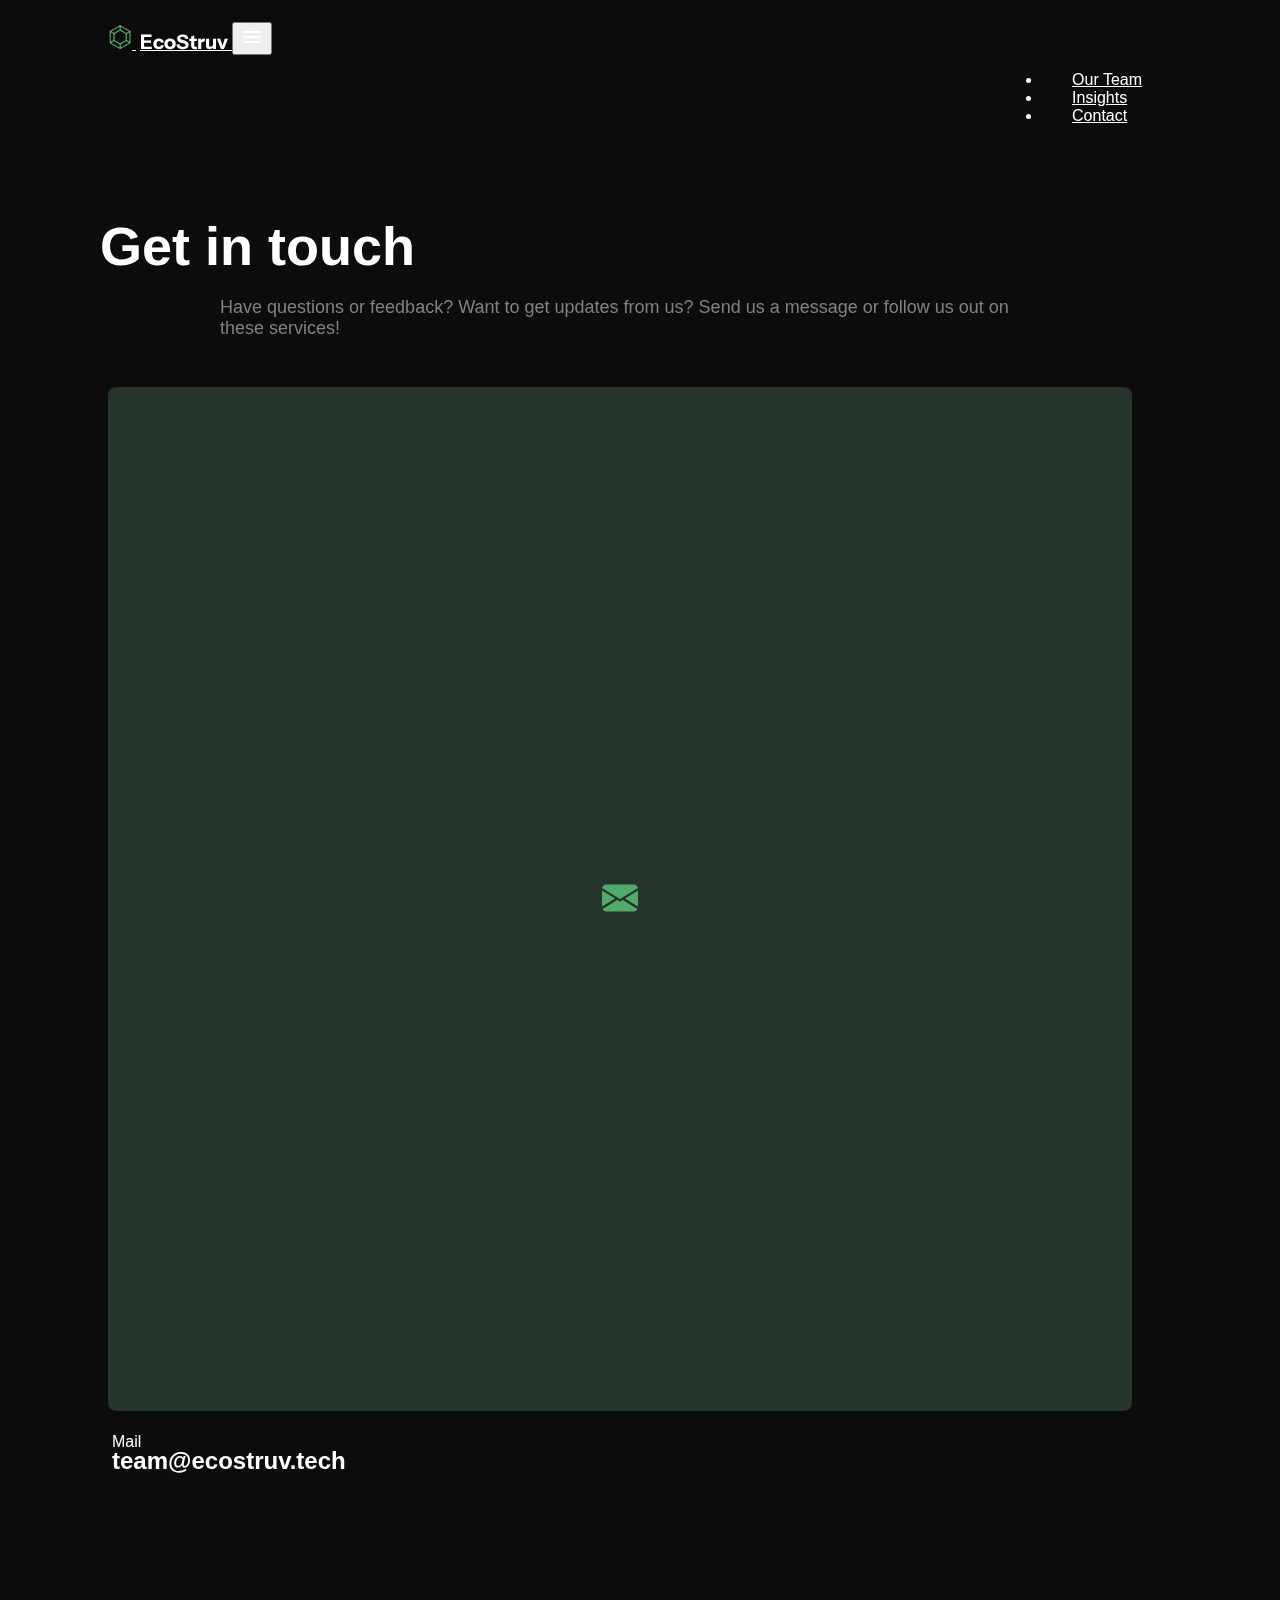
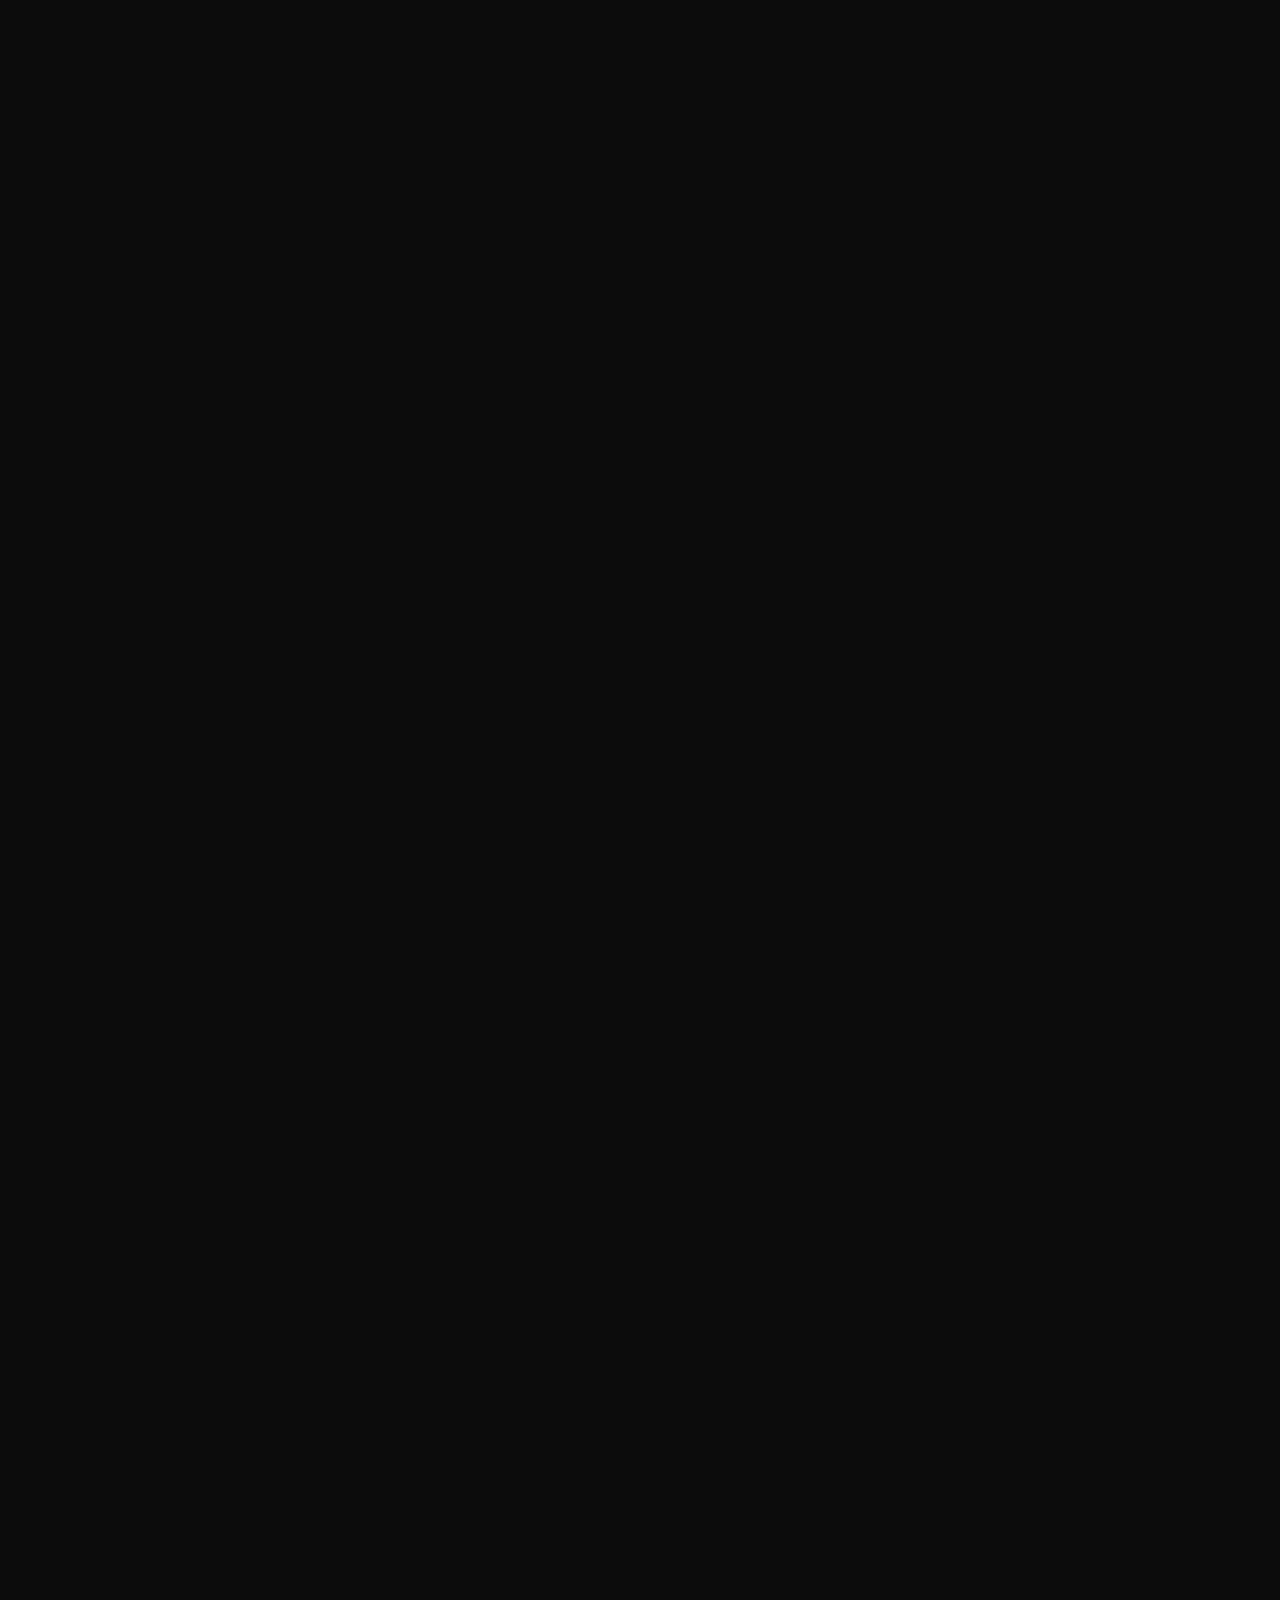
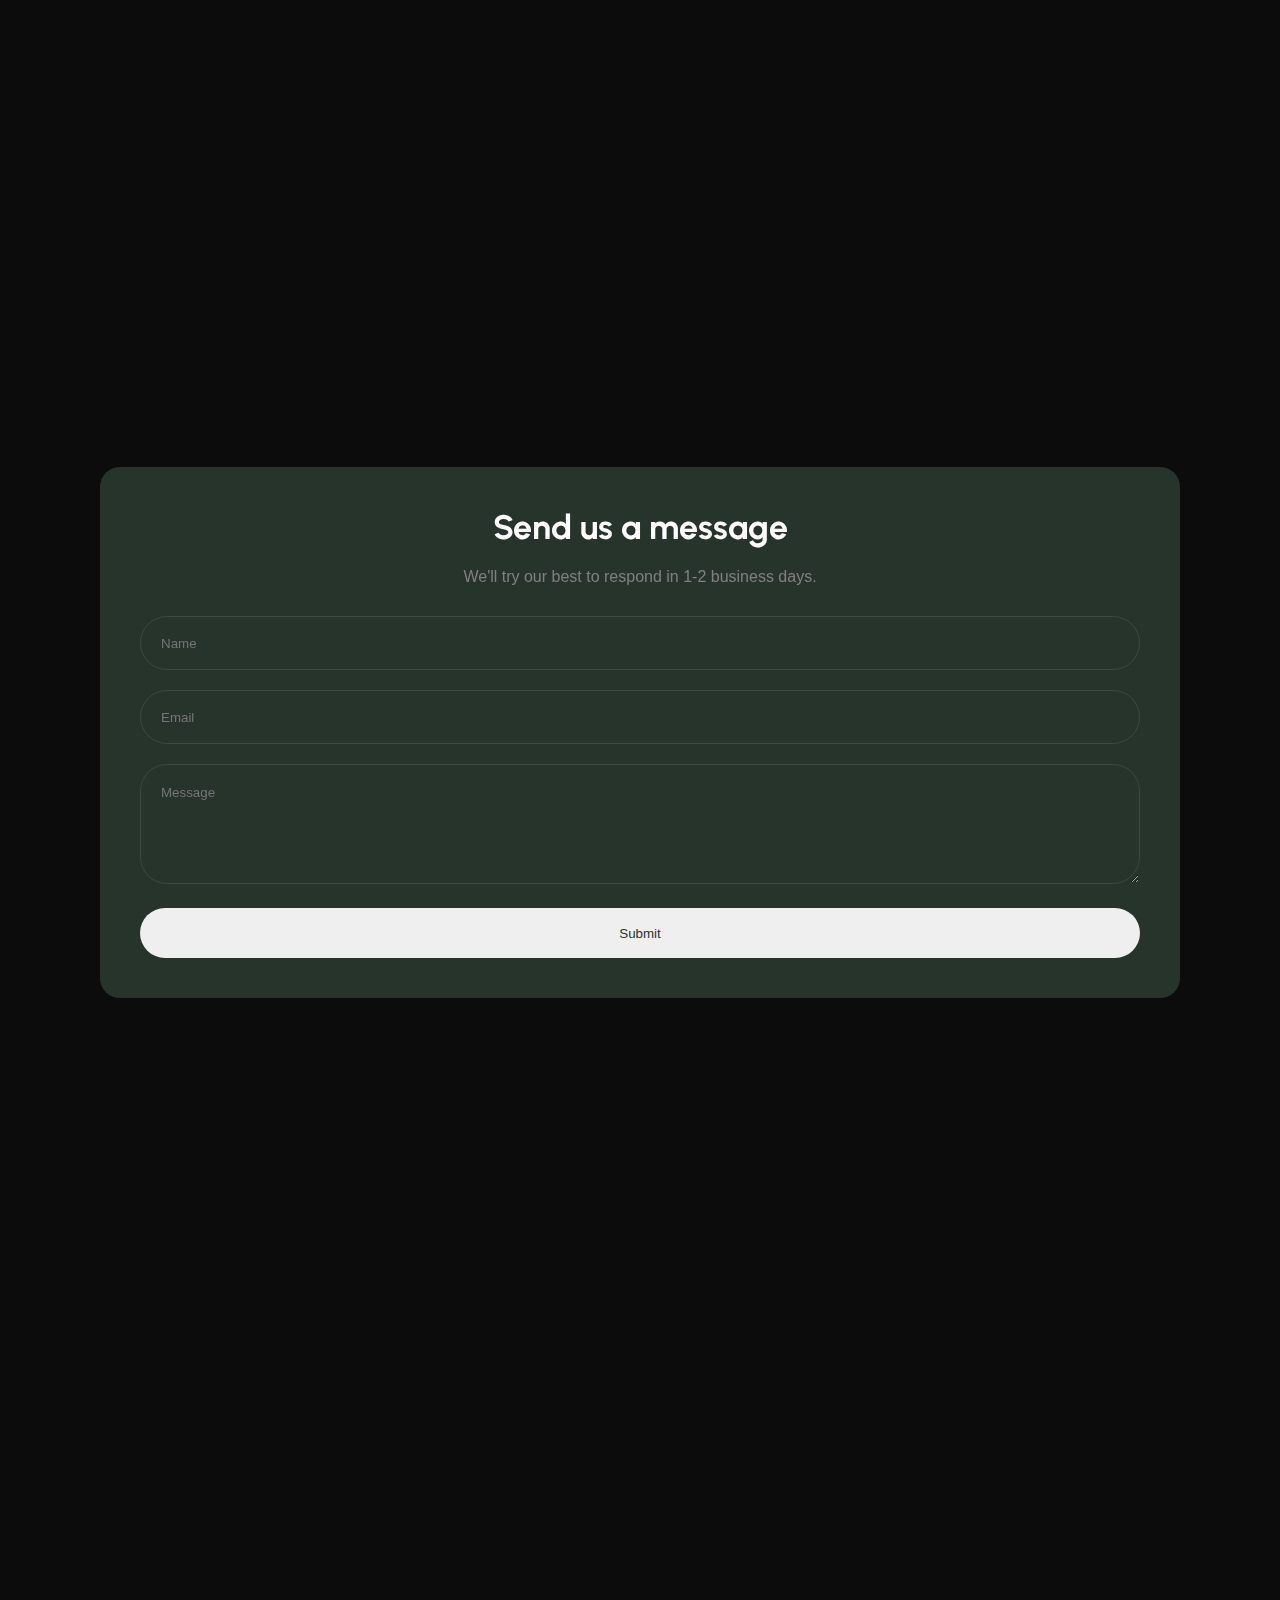
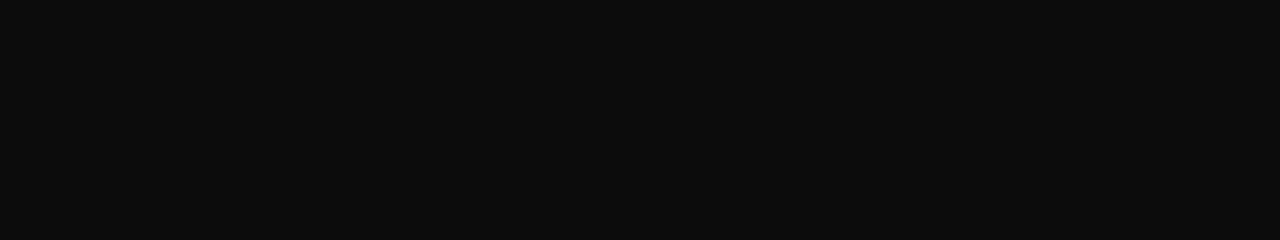
<file: contact.html>
<!DOCTYPE html>
<html lang="en">
<head>
    <meta charset="UTF-8">
    <meta name="viewport" content="width=device-width, initial-scale=1.0">
    <title>Contact</title>
    <link rel="icon" type="image/x-icon" href="./assets/green-gem.png">

    <!-- Styling -->
    <link href="https://cdn.jsdelivr.net/npm/bootstrap@5.2.0-beta1/dist/css/bootstrap.min.css" rel="stylesheet" integrity="sha384-0evHe/X+R7YkIZDRvuzKMRqM+OrBnVFBL6DOitfPri4tjfHxaWutUpFmBp4vmVor" crossorigin="anonymous">
    <link rel="stylesheet" href="https://unpkg.com/aos@next/dist/aos.css" />
    <link rel="stylesheet" href="./css/style.css">
    <link rel="stylesheet" href="./css/contact.css">
    <link rel="stylesheet" href="./css/queries.css">

    <!-- Fonts -->
    <link rel="preconnect" href="https://fonts.googleapis.com">
    <link rel="preconnect" href="https://fonts.gstatic.com" crossorigin>
    <link href="https://fonts.googleapis.com/css2?family=Instrument+Sans:wght@400;500;600;700&family=Inter:wght@400;600;700;800&family=Urbanist:wght@400;500;600;700;900&display=swap" rel="stylesheet">
    <link href="https://api.fontshare.com/v2/css?f[]=satoshi@700,500,400&display=swap" rel="stylesheet">

    <!-- Icons -->
    <link rel="stylesheet" href="https://fonts.googleapis.com/css2?family=Material+Symbols+Outlined:opsz,wght,FILL,GRAD@20..48,100..700,0..1,-50..200" />
    <link rel="stylesheet" href="https://cdn.jsdelivr.net/npm/bootstrap-icons@1.11.2/font/bootstrap-icons.min.css">
</head>

<body>
    <!-- ---------------- NAVBAR ---------------- -->
    <nav data-aos="fade-down" data-aos-duration="800" class="navbar navbar-expand-lg bg-body-tertiary">
        <div class="container-fluid">
            <a data-aos="fade-down" class="navbar-brand" href="./">
                <img id="navbar-image" src="./assets/green-gem.png" alt="Logo" width="24" height="24" class="d-inline-block align-text-top">
                <span id="navbar-text">EcoStruv</span>
            </a>
            <button class="navbar-toggler" type="button" data-bs-toggle="collapse" data-bs-target="#navbarSupportedContent" aria-controls="navbarSupportedContent" aria-expanded="false" aria-label="Toggle navigation">
                <span class="material-symbols-outlined">menu</span>
            </button>
            <div class="collapse navbar-collapse" id="navbarSupportedContent">
                <ul class="navbar-nav me-auto mb-2 mb-lg-0">
                    <li data-aos="fade-down" class="nav-item"><a class="nav-link" href="./team">Our Team</a></li>
                    <li data-aos="fade-down" class="nav-item"><a class="nav-link" href="./insights">Insights</a></li>
                    <li data-aos="fade-down" class="nav-item"><a class="nav-link" href="/contact">Contact</a></li>
                </ul>
            </div>
        </div>
    </nav>


    <!-- ---------------- MAIN ---------------- -->
    <div data-aos="fade-up" data-aos-duration="1000" class="container-fluid" id="main">
        <div data-aos="fade-up" data-aos-duration="1000" class="row section-container" id="col-container">
            <div class="col-xs-12 col-sm-12 col-md-6 col-lg-6" id="contact-container">
                <h1 id="get-in-touch">Get in touch</h1>
                <div class="text" id="contact-text">Have questions or feedback? Want to get updates from us? Send us a message or follow us out on these services!</div>
                <a href="mailto:team@ecostruv.tech" data-aos="fade-up" data-aos-duration="1000" class="row contact-row" id="email">
                    <div class="contact-icon col-2"><i class="bi bi-envelope-fill"></i></div>
                    <div class="contact-details col-10">
                        <div class="contact-name">Mail</div>
                        <div class="contact">team@ecostruv.tech</div>
                    </div>
                </a>
                <a href="https://www.linkedin.com/company/ecostruv/about" data-aos="fade-up" data-aos-duration="1000" data-aos-delay="200" class="row contact-row" id="linkedin">
                    <div class="contact-icon col-2"><i class="bi bi-linkedin"></i></div>
                    <div class="contact-details col-10">
                        <div class="contact-name">LinkedIn</div>
                        <div class="contact">EcoStruv</div>
                    </div>
                </a>
                <a href="https://instagram.com/ecostruv" data-aos="fade-up" data-aos-duration="1000" data-aos-delay="400" class="row contact-row" id="facebook">
                    <div class="contact-icon col-2"><i class="bi bi-instagram"></i></div>
                    <div class="contact-details col-10">
                        <div class="contact-name">Instagram</div>
                        <div class="contact">ecostruv</div>
                    </div>
                </a>
            </div>
            <div class="col-xs-12 col-sm-12 col-md-6 col-lg-6" id="message-container">
                <div id="message-div">
                    <div id="message-title">Send us a message</div>
                    <div id="message-message">We'll try our best to respond in 1-2 business days.</div>
                    <div id="form-container">
                        <form action="https://formspree.io/f/xwkgkryq" method="POST" target="_blank" id="contact-form">
                            <label class="form-section"><input type="hidden" name="_next" value="https://ecostruv.tech/success"></label>
                            <label class="form-section"><input class="form-input" placeholder="Name" type="text" name="name"></label>
                            <label class="form-section"><input class="form-input" placeholder="Email" type="email" name="email"></label>
                            <label class="form-section">
                                <textarea id="message" placeholder="Message" class="form-input" name="message"></textarea>
                            </label>
                            <button type="submit" id="submit">Submit</button>
                        </form>
                    </div>
                </div>
            </div>
        </div>
    </div>
        
    <!-- ---------------- FOOTER ---------------- -->
    <div data-aos="fade-up" data-aos-duration="1000" class="row" id="footer">
        <div data-aos="fade-up" data-aos-duration="1000" class="footer-col col-sm-12 col-md-6 col-lg-8" id="footer-company">
            <div id="footer-brand">
                <img src="./assets/green-gem.png" id="footer-image" height="24" width="24">
                <span id="footer-name">EcoStruv</span>
            </div>
            <div class="footer-light">Annandale, VA</div>
            <div class="footer-light">United States of America</div>
            <div class="footer-light">&copy; EcoStruv 2024, All Rights Reserved.</div>
            <a href="mailto:team@ecostruv.tech" id="footer-email">team@ecostruv.tech</a>
        </div>
        <div data-aos="fade-up" data-aos-duration="1000" class="footer-col footer-links col-sm-6 col-md-3 col-lg-2">
            <div class="footer-header links-header">Quick Links</div>
            <a href="./" class="footer-link">Home</a>
            <a href="./team" class="footer-link">Our Team</a>
            <a href="./insights" class="footer-link">Insights</a>
            <a href="./contact" class="footer-link">Contact</a>
        </div>
        <div data-aos="fade-up" data-aos-duration="1000" class="footer-col footer-links col-sm-6 col-md-3 col-lg-2">
            <div class="footer-header links-header">Social</div>
            <a target="_blank" href="https://www.linkedin.com/company/ecostruv/about" class="footer-link">LinkedIn</a>
            <a target="_blank" href="https://www.github.com/ecostruv/" class="footer-link">GitHub</a>
            <a target="_blank" href="https://www.instagram.com/ecostruv" class="footer-link">Instagram</a>
        </div>
    </div>
        
        
    <script src="https://cdn.jsdelivr.net/npm/bootstrap@5.2.0-beta1/dist/js/bootstrap.bundle.min.js" integrity="sha384-pprn3073KE6tl6bjs2QrFaJGz5/SUsLqktiwsUTF55Jfv3qYSDhgCecCxMW52nD2" crossorigin="anonymous"></script>
    <script src="https://ajax.googleapis.com/ajax/libs/jquery/3.6.0/jquery.min.js"></script>
    <script src="./js/form.js"></script>
    <script src="https://unpkg.com/aos@next/dist/aos.js"></script>
    <script>AOS.init();</script>
</body>
</html>
</file>
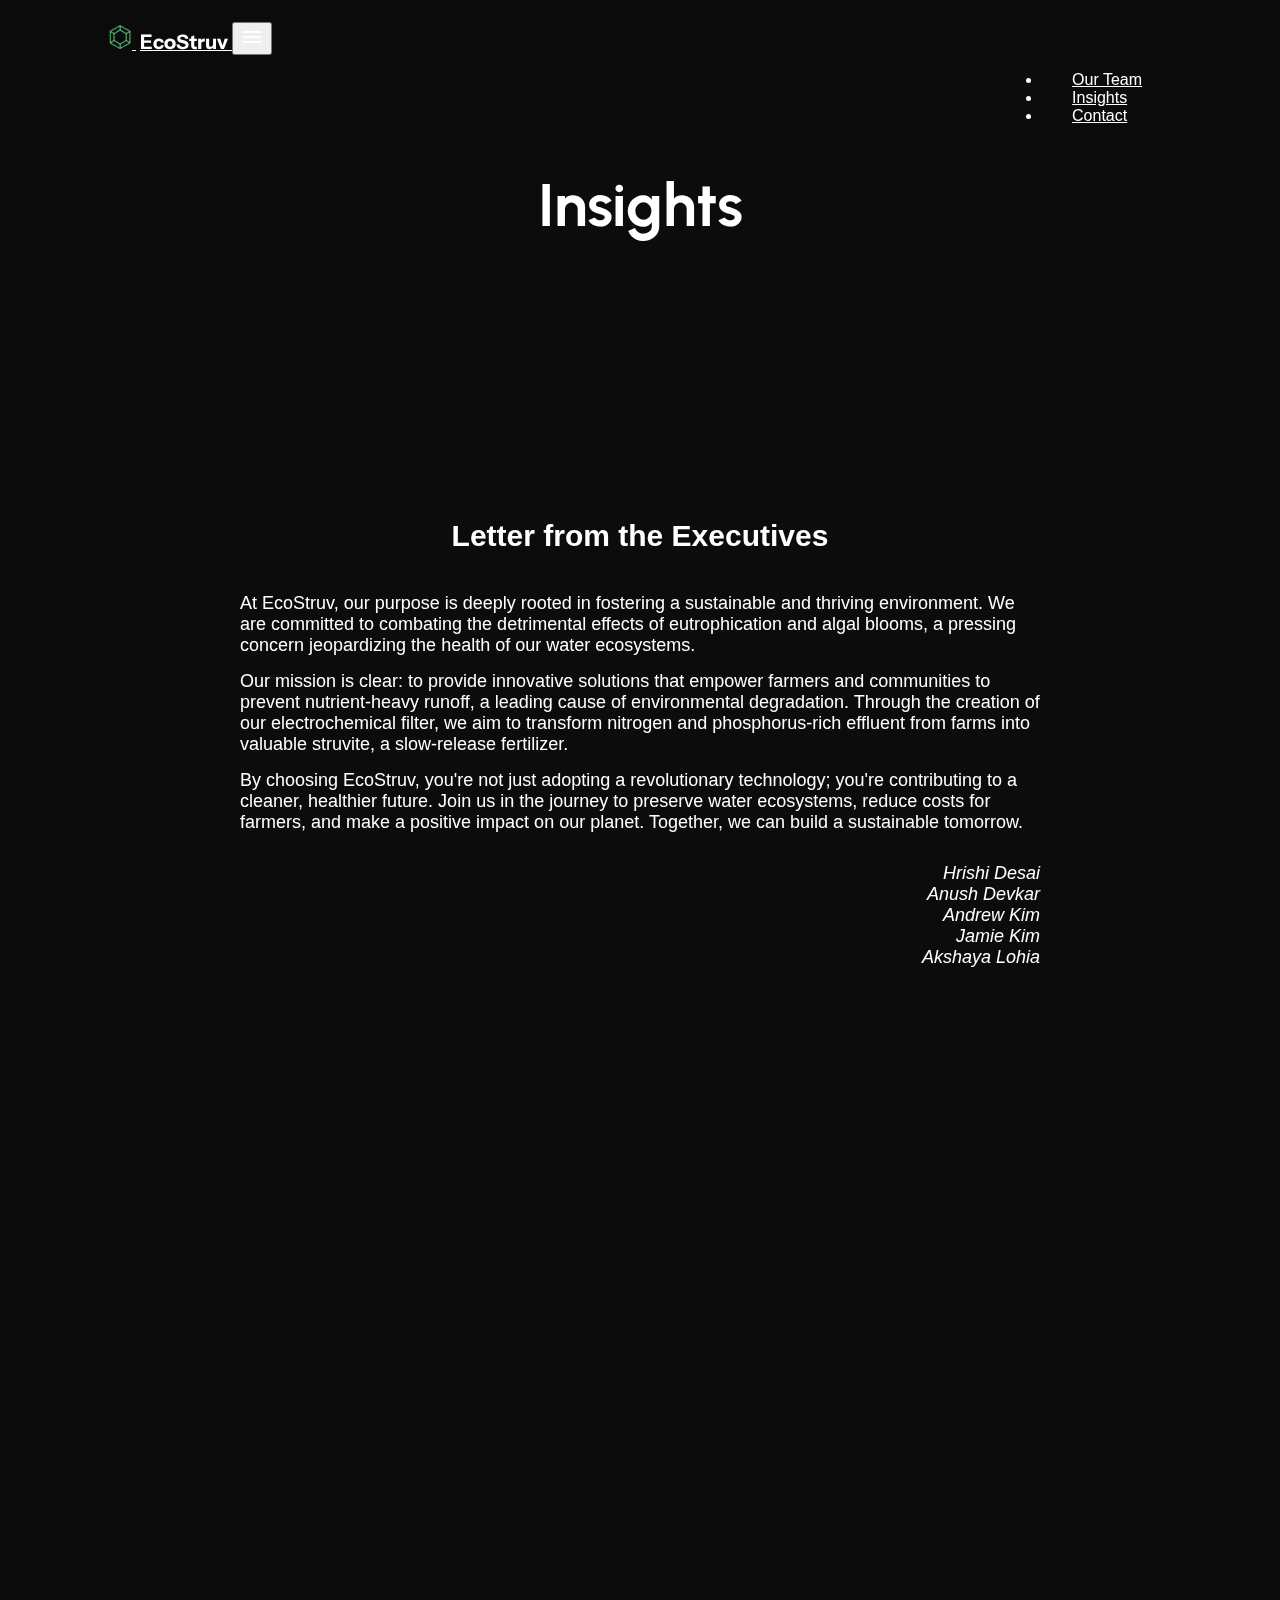
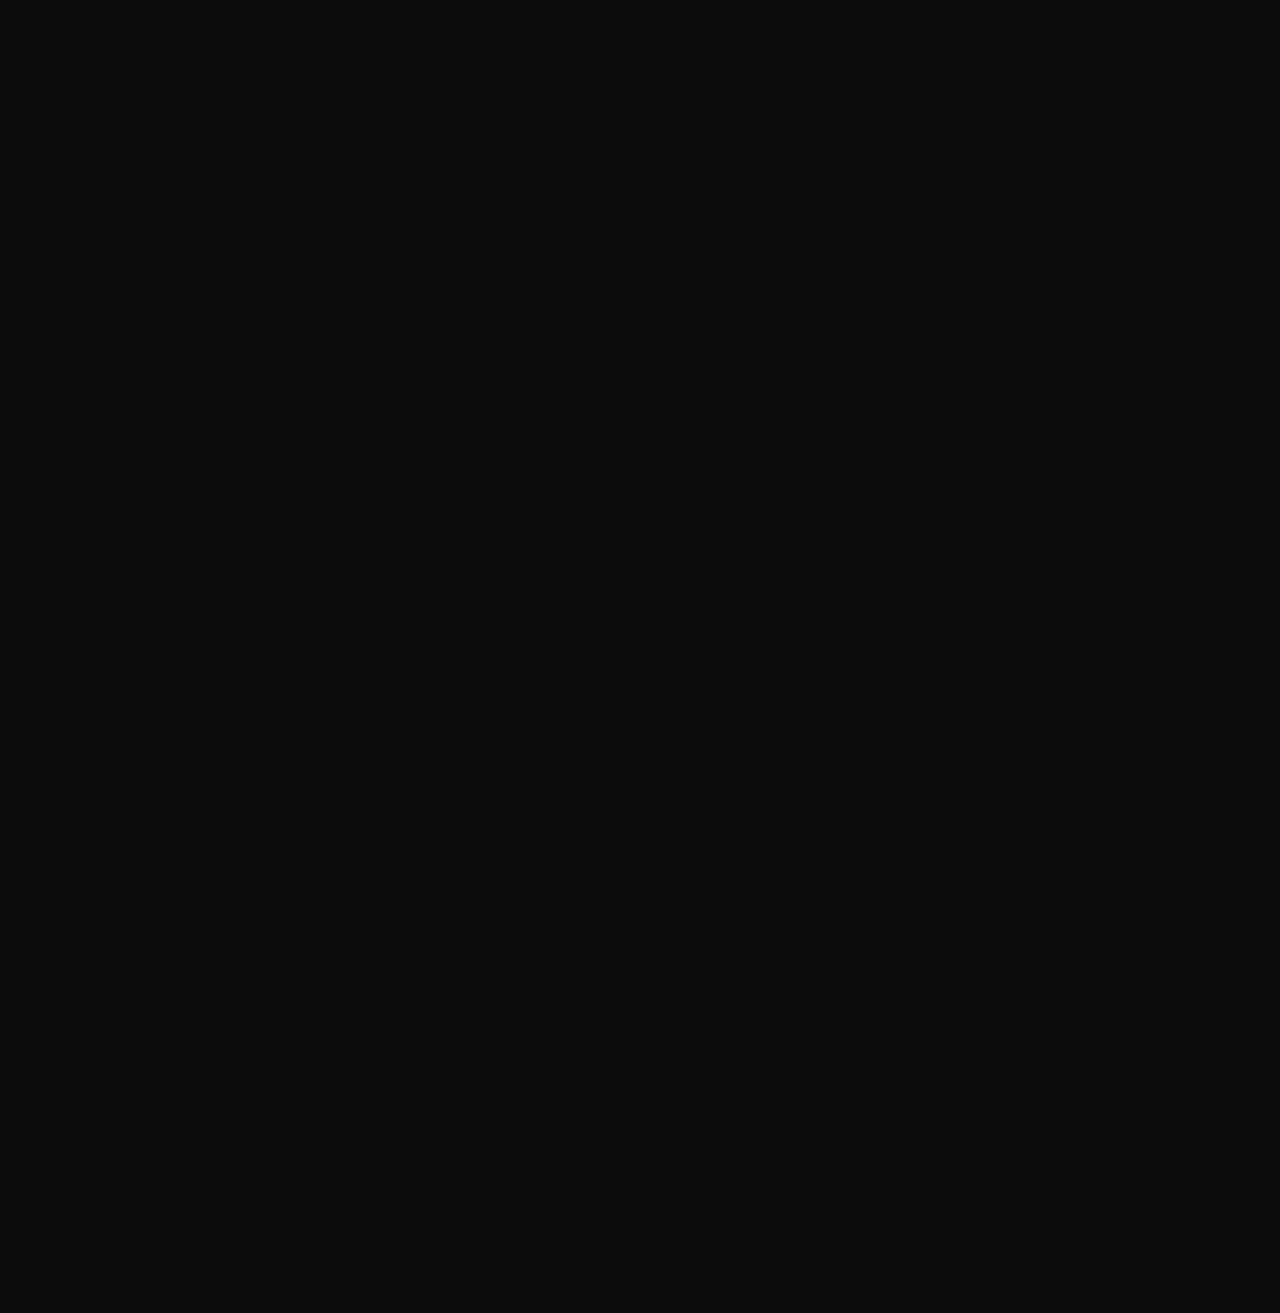
<file: insights.html>
<!DOCTYPE html>
<html lang="en">
<head>
    <meta charset="UTF-8">
    <meta name="viewport" content="width=device-width, initial-scale=1.0">
    <title>Insights</title>
    <link rel="icon" type="image/x-icon" href="./assets/green-gem.png">

    <!-- Styling -->
    <link href="https://cdn.jsdelivr.net/npm/bootstrap@5.2.0-beta1/dist/css/bootstrap.min.css" rel="stylesheet" integrity="sha384-0evHe/X+R7YkIZDRvuzKMRqM+OrBnVFBL6DOitfPri4tjfHxaWutUpFmBp4vmVor" crossorigin="anonymous">
    <link rel="stylesheet" href="https://unpkg.com/aos@next/dist/aos.css" />
    <link rel="stylesheet" href="./css/style.css">
    <link rel="stylesheet" href="./css/insights.css">
    <link rel="stylesheet" href="./css/queries.css">

    <!-- Fonts -->
    <link rel="preconnect" href="https://fonts.googleapis.com">
    <link rel="preconnect" href="https://fonts.gstatic.com" crossorigin>
    <link href="https://fonts.googleapis.com/css2?family=Instrument+Sans:wght@400;500;600;700&family=Inter:wght@400;600;700;800&family=Urbanist:wght@400;500;600;700;900&display=swap" rel="stylesheet">
    <link href="https://api.fontshare.com/v2/css?f[]=satoshi@700,500,400&display=swap" rel="stylesheet">

    <!-- Icons -->
    <link rel="stylesheet" href="https://fonts.googleapis.com/css2?family=Material+Symbols+Outlined:opsz,wght,FILL,GRAD@20..48,100..700,0..1,-50..200" />
    <link rel="stylesheet" href="https://cdn.jsdelivr.net/npm/bootstrap-icons@1.11.2/font/bootstrap-icons.min.css">
</head>

<body>
    <!-- ---------------- NAVBAR ---------------- -->
    <nav data-aos="fade-down" data-aos-duration="800" class="navbar navbar-expand-lg bg-body-tertiary">
        <div class="container-fluid">
            <a data-aos="fade-down" class="navbar-brand" href="./">
                <img id="navbar-image" src="./assets/green-gem.png" alt="Logo" width="24" height="24" class="d-inline-block align-text-top">
                <span id="navbar-text">EcoStruv</span>
            </a>
            <button class="navbar-toggler" type="button" data-bs-toggle="collapse" data-bs-target="#navbarSupportedContent" aria-controls="navbarSupportedContent" aria-expanded="false" aria-label="Toggle navigation">
                <span class="material-symbols-outlined">menu</span>
            </button>
            <div class="collapse navbar-collapse" id="navbarSupportedContent">
                <ul class="navbar-nav me-auto mb-2 mb-lg-0">
                    <li data-aos="fade-down" class="nav-item"><a class="nav-link" href="./team">Our Team</a></li>
                    <li data-aos="fade-down" class="nav-item"><a class="nav-link" href="./insights">Insights</a></li>
                    <li data-aos="fade-down" class="nav-item"><a class="nav-link" href="/contact">Contact</a></li>
                </ul>
            </div>
        </div>
    </nav>

    <!-- ---------------- INTRO ---------------- -->
    <div data-aos="fade-up" data-aos-duration="2000" class="intro-default">
        <h1 class="title">Insights</h1>
    </div>

    <!-- ---------------- MAIN ---------------- -->
    <div data-aos="fade-up" data-aos-duration="1000" data-aos-delay="600" class="container-fluid" id="main">
        
        <!-- ---------------- EXECUTIVE LETTER ---------------- -->
        <div data-aos="fade-up" data-aos-duration="1000" class="section-container">
            <h5 class="bold-heading">Letter from the Executives</h5>
            <div class="text letter-paragraph">
                At EcoStruv, our purpose is deeply rooted in fostering a sustainable and thriving environment. We are committed to combating the detrimental effects of eutrophication and algal blooms, a pressing concern jeopardizing the health of our water ecosystems.
            </div>
            <div class="text letter-paragraph">
                Our mission is clear: to provide innovative solutions that empower farmers and communities to prevent nutrient-heavy runoff, a leading cause of environmental degradation. Through the creation of our electrochemical filter, we aim to transform nitrogen and phosphorus-rich effluent from farms into valuable struvite, a slow-release fertilizer.
            </div>
            <div class="text letter-paragraph">
                By choosing EcoStruv, you're not just adopting a revolutionary technology; you're contributing to a cleaner, healthier future. Join us in the journey to preserve water ecosystems, reduce costs for farmers, and make a positive impact on our planet. Together, we can build a sustainable tomorrow.
            </div>
            <div class="text" id="signatures">
                Hrishi Desai <br>
                Anush Devkar <br>
                Andrew Kim <br>
                Jamie Kim <br>
                Akshaya Lohia <br>
            </div>
        </div>

        <div data-aos="fade-up" data-aos-duration="1000" class="section-container">
            <h5 class="bold-heading">Our Story</h5>
            <div class="text letter-paragraph">
                Our team came together because we cared deeply about finding a solution to the growing crisis of eutrophication and algal blooms, which are devastating water ecosystems across the globe. As locals seeing firsthand the impact of agricultural runoff in our community's lakes, we felt compelled to take action. Though we have diverse backgrounds spanning research, design, programming and business, our shared passion for innovation and sustainability united us. Our goal with EcoStruv is to create a technology that not only restores water quality by filtering excess nutrients, but also recycles these nutrients into a usable fertilizer for farmers. By preventing nutrients from reaching waterways while providing farmers with an affordable fertilizer alternative, EcoStruv aims to benefit both the environment and agricultural community. We poured our complementary skills and determination to make a difference into designing this novel filtration system. EcoStruv represents the power of a team united by purpose. Through this innovation, we hope to restore health to water ecosystems while supporting farmers. Our story is one of vision, collaboration and steadfast commitment to driving change.
            </div>
        </div>

        <div data-aos="fade-up" data-aos-duration="1000" class="section-container">
            <h5 class="bold-heading">Benefits of EcoStruv</h5>
            <div class="text letter-paragraph">
                The impact of our EcoStruv innovation extends far beyond agriculture alone. By tackling nutrient runoff at the source, we can prevent the eutrophication threatening 30-40% of freshwater and marine ecosystems globally. Our electrochemical filtration system is the only technology that recycles these nutrients into fertilizer, rather than simply purifying water. This closed-loop process provides immense value to both farmers and the environment. Farmers benefit through an affordable, sustainable source of fertilizer that can reduce input costs substantially. Struvite crystals produced by EcoStruv have slow-release properties that enhance soil health and crop yields over traditional synthetic fertilizers. At the same time, our innovation preserves water quality by eliminating algal blooms, dead zones, and toxins that harm wildlife and human health. The societal benefits of EcoStruv make it a worthwhile investment for the future of our planet. We are proud to be driving real change through sustainable technology that improves agriculture, economies, and ecosystems simultaneously.
            </div>
        </div>
    </div>

    <!-- ---------------- FOOTER ---------------- -->
    <div data-aos="fade-up" data-aos-duration="1000" class="row" id="footer">
        <div data-aos="fade-up" data-aos-duration="1000" class="footer-col col-sm-12 col-md-6 col-lg-8" id="footer-company">
            <div id="footer-brand">
                <img src="./assets/green-gem.png" id="footer-image" height="24" width="24">
                <span id="footer-name">EcoStruv</span>
            </div>
            <div class="footer-light">Annandale, VA</div>
            <div class="footer-light">United States of America</div>
            <div class="footer-light">&copy; EcoStruv 2024, All Rights Reserved.</div>
            <a href="mailto:team@ecostruv.tech" id="footer-email">team@ecostruv.tech</a>
        </div>
        <div data-aos="fade-up" data-aos-duration="1000" class="footer-col footer-links col-sm-6 col-md-3 col-lg-2">
            <div class="footer-header links-header">Quick Links</div>
            <a href="./" class="footer-link">Home</a>
            <a href="./team" class="footer-link">Our Team</a>
            <a href="./insights" class="footer-link">Insights</a>
            <a href="./contact" class="footer-link">Contact</a>
        </div>
        <div data-aos="fade-up" data-aos-duration="1000" class="footer-col footer-links col-sm-6 col-md-3 col-lg-2">
            <div class="footer-header links-header">Social</div>
            <a target="_blank" href="https://www.linkedin.com/company/ecostruv/about" class="footer-link">LinkedIn</a>
            <a target="_blank" href="https://www.github.com/ecostruv/" class="footer-link">GitHub</a>
            <a target="_blank" href="https://www.instagram.com/ecostruv" class="footer-link">Instagram</a>
        </div>
    </div>
        
        
    <script src="https://cdn.jsdelivr.net/npm/bootstrap@5.2.0-beta1/dist/js/bootstrap.bundle.min.js" integrity="sha384-pprn3073KE6tl6bjs2QrFaJGz5/SUsLqktiwsUTF55Jfv3qYSDhgCecCxMW52nD2" crossorigin="anonymous"></script>
    <script src="https://ajax.googleapis.com/ajax/libs/jquery/3.6.0/jquery.min.js"></script>
    <script src="https://unpkg.com/aos@next/dist/aos.js"></script>
    <script>AOS.init();</script>
</body>
</html>
</file>
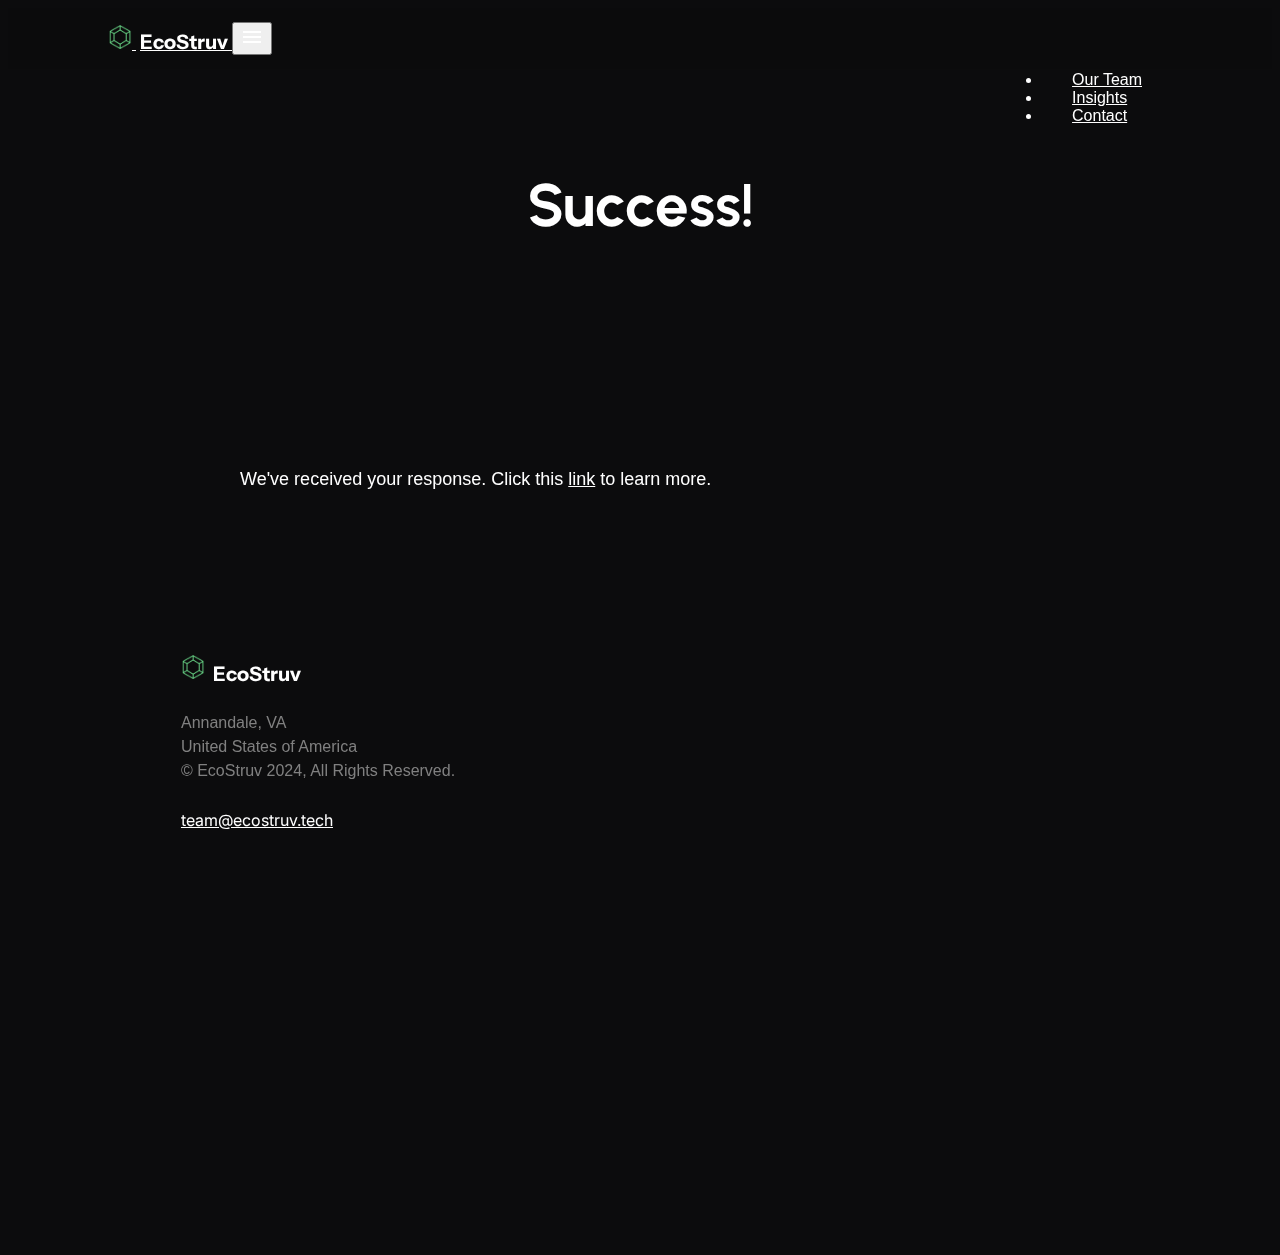
<file: success.html>
<!DOCTYPE html>
<html lang="en">
<head>
    <meta charset="UTF-8">
    <meta name="viewport" content="width=device-width, initial-scale=1.0">
    <title>Insights</title>
    <link rel="icon" type="image/x-icon" href="./assets/green-gem.png">

    <!-- Styling -->
    <link href="https://cdn.jsdelivr.net/npm/bootstrap@5.2.0-beta1/dist/css/bootstrap.min.css" rel="stylesheet" integrity="sha384-0evHe/X+R7YkIZDRvuzKMRqM+OrBnVFBL6DOitfPri4tjfHxaWutUpFmBp4vmVor" crossorigin="anonymous">
    <link rel="stylesheet" href="https://unpkg.com/aos@next/dist/aos.css" />
    <link rel="stylesheet" href="./css/style.css">
    <link rel="stylesheet" href="./css/insights.css">
    <link rel="stylesheet" href="./css/queries.css">

    <!-- Fonts -->
    <link rel="preconnect" href="https://fonts.googleapis.com">
    <link rel="preconnect" href="https://fonts.gstatic.com" crossorigin>
    <link href="https://fonts.googleapis.com/css2?family=Instrument+Sans:wght@400;500;600;700&family=Inter:wght@400;600;700;800&family=Urbanist:wght@400;500;600;700;900&display=swap" rel="stylesheet">
    <link href="https://api.fontshare.com/v2/css?f[]=satoshi@700,500,400&display=swap" rel="stylesheet">

    <!-- Icons -->
    <link rel="stylesheet" href="https://fonts.googleapis.com/css2?family=Material+Symbols+Outlined:opsz,wght,FILL,GRAD@20..48,100..700,0..1,-50..200" />
    <link rel="stylesheet" href="https://cdn.jsdelivr.net/npm/bootstrap-icons@1.11.2/font/bootstrap-icons.min.css">
</head>

<body>
    <!-- ---------------- NAVBAR ---------------- -->
    <nav data-aos="fade-down" data-aos-duration="800" class="navbar navbar-expand-lg bg-body-tertiary">
        <div class="container-fluid">
            <a data-aos="fade-down" class="navbar-brand" href="./">
                <img id="navbar-image" src="./assets/green-gem.png" alt="Logo" width="24" height="24" class="d-inline-block align-text-top">
                <span id="navbar-text">EcoStruv</span>
            </a>
            <button class="navbar-toggler" type="button" data-bs-toggle="collapse" data-bs-target="#navbarSupportedContent" aria-controls="navbarSupportedContent" aria-expanded="false" aria-label="Toggle navigation">
                <span class="material-symbols-outlined">menu</span>
            </button>
            <div class="collapse navbar-collapse" id="navbarSupportedContent">
                <ul class="navbar-nav me-auto mb-2 mb-lg-0">
                    <li data-aos="fade-down" class="nav-item"><a class="nav-link" href="./team">Our Team</a></li>
                    <li data-aos="fade-down" class="nav-item"><a class="nav-link" href="./insights">Insights</a></li>
                    <li data-aos="fade-down" class="nav-item"><a class="nav-link" href="/contact">Contact</a></li>
                </ul>
            </div>
        </div>
    </nav>

    <!-- ---------------- INTRO ---------------- -->
    <div data-aos="fade-up" data-aos-duration="2000" class="intro-default">
        <h1 class="title">Success!</h1>
    </div>

    <!-- ---------------- MAIN ---------------- -->
    <div data-aos="fade-up" data-aos-duration="1000" data-aos-delay="600" class="container-fluid" id="main">
        
        <!-- ---------------- EXECUTIVE LETTER ---------------- -->
        <div data-aos="fade-up" data-aos-duration="1000" class="section-container">
            <!-- <h5 class="bold-heading">Letter from the Executives</h5> -->
            <div class="text letter-paragraph">We've received your response. Click this <a href="https://ecostruv.tech/insights">link</a> to learn more.</div>
    </div>

    <!-- ---------------- FOOTER ---------------- -->
    <div data-aos="fade-up" data-aos-duration="1000" class="row" id="footer">
        <div data-aos="fade-up" data-aos-duration="1000" class="footer-col col-sm-12 col-md-6 col-lg-8" id="footer-company">
            <div id="footer-brand">
                <img src="./assets/green-gem.png" id="footer-image" height="24" width="24">
                <span id="footer-name">EcoStruv</span>
            </div>
            <div class="footer-light">Annandale, VA</div>
            <div class="footer-light">United States of America</div>
            <div class="footer-light">&copy; EcoStruv 2024, All Rights Reserved.</div>
            <a href="mailto:team@ecostruv.tech" id="footer-email">team@ecostruv.tech</a>
        </div>
        <div data-aos="fade-up" data-aos-duration="1000" class="footer-col footer-links col-sm-6 col-md-3 col-lg-2">
            <div class="footer-header links-header">Quick Links</div>
            <a href="./" class="footer-link">Home</a>
            <a href="./team" class="footer-link">Our Team</a>
            <a href="./insights" class="footer-link">Insights</a>
            <a href="./contact" class="footer-link">Contact</a>
        </div>
        <div data-aos="fade-up" data-aos-duration="1000" class="footer-col footer-links col-sm-6 col-md-3 col-lg-2">
            <div class="footer-header links-header">Social</div>
            <a target="_blank" href="https://www.linkedin.com/company/ecostruv/about" class="footer-link">LinkedIn</a>
            <a target="_blank" href="https://www.github.com/ecostruv/" class="footer-link">GitHub</a>
            <a target="_blank" href="https://www.instagram.com/ecostruv" class="footer-link">Instagram</a>
        </div>
    </div>
        
        
    <script src="https://cdn.jsdelivr.net/npm/bootstrap@5.2.0-beta1/dist/js/bootstrap.bundle.min.js" integrity="sha384-pprn3073KE6tl6bjs2QrFaJGz5/SUsLqktiwsUTF55Jfv3qYSDhgCecCxMW52nD2" crossorigin="anonymous"></script>
    <script src="https://ajax.googleapis.com/ajax/libs/jquery/3.6.0/jquery.min.js"></script>
    <script src="https://unpkg.com/aos@next/dist/aos.js"></script>
    <script>AOS.init();</script>
</body>
</html>
</file>
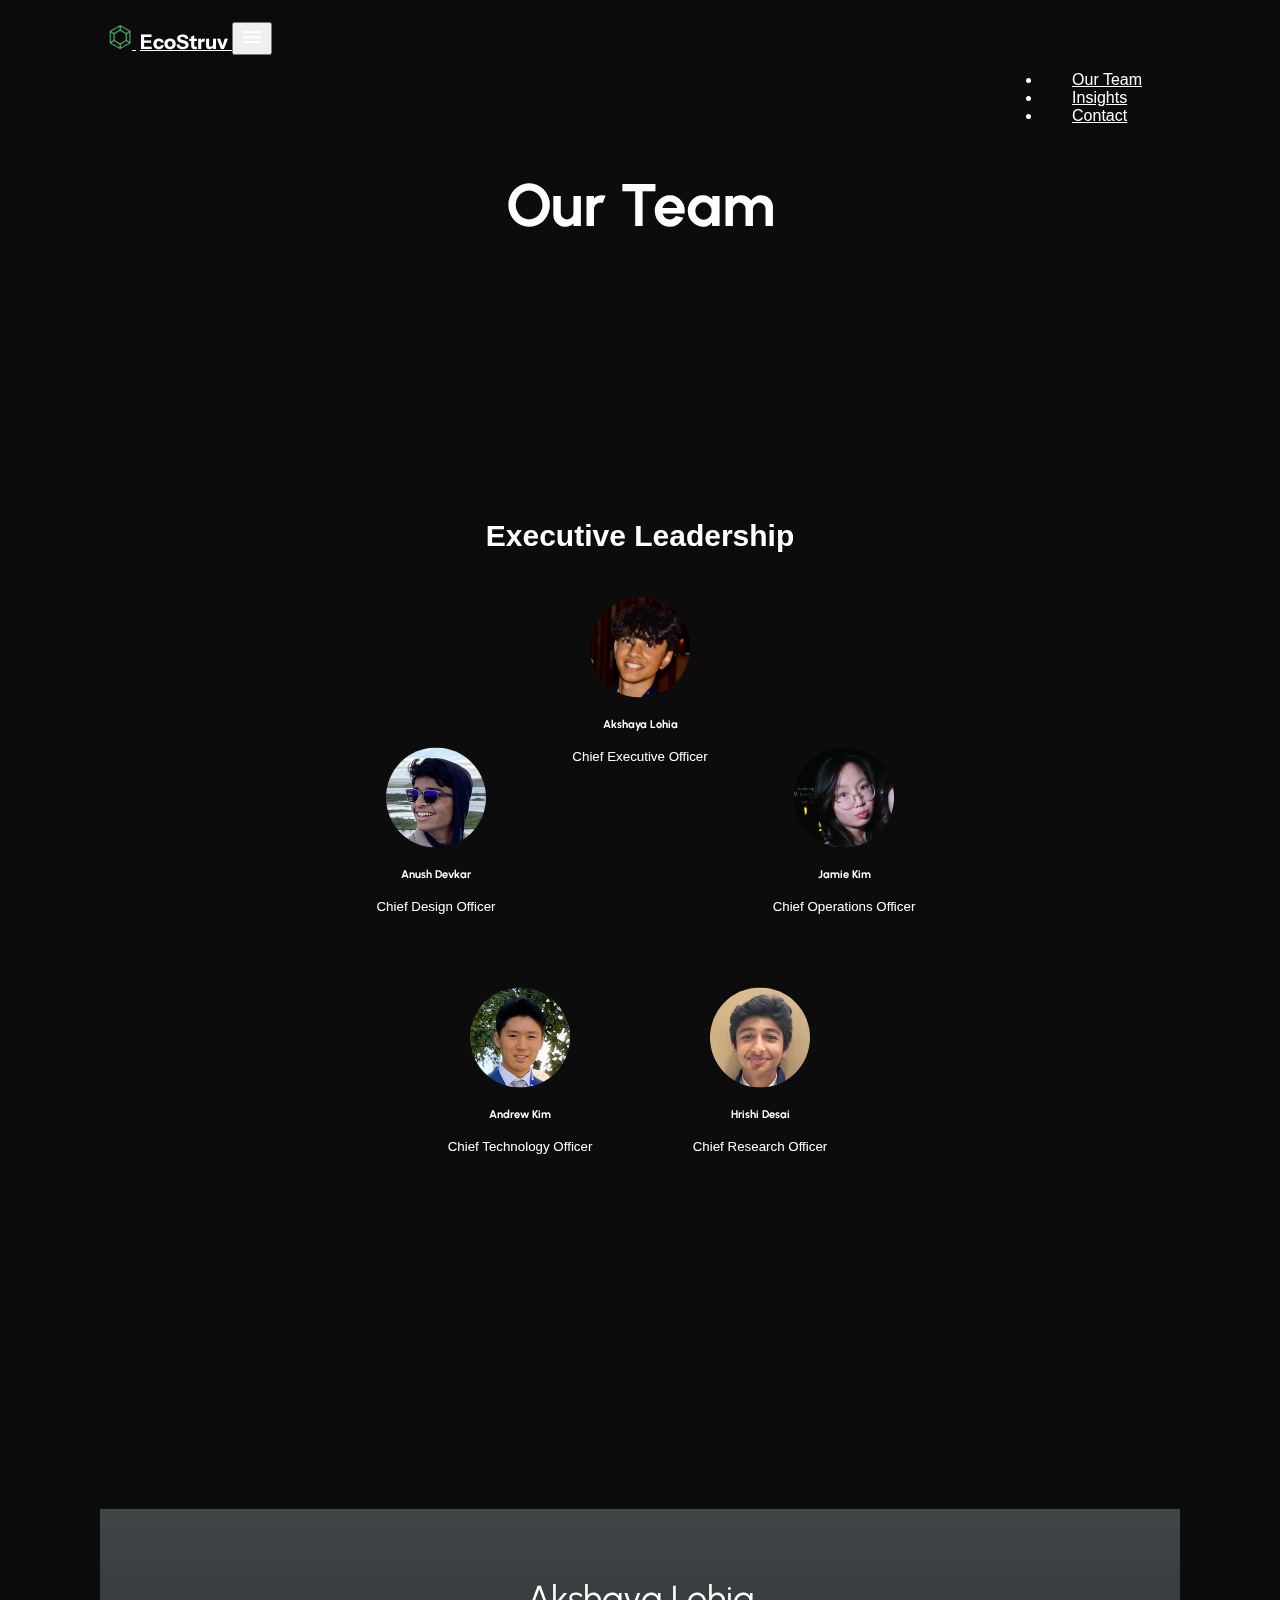
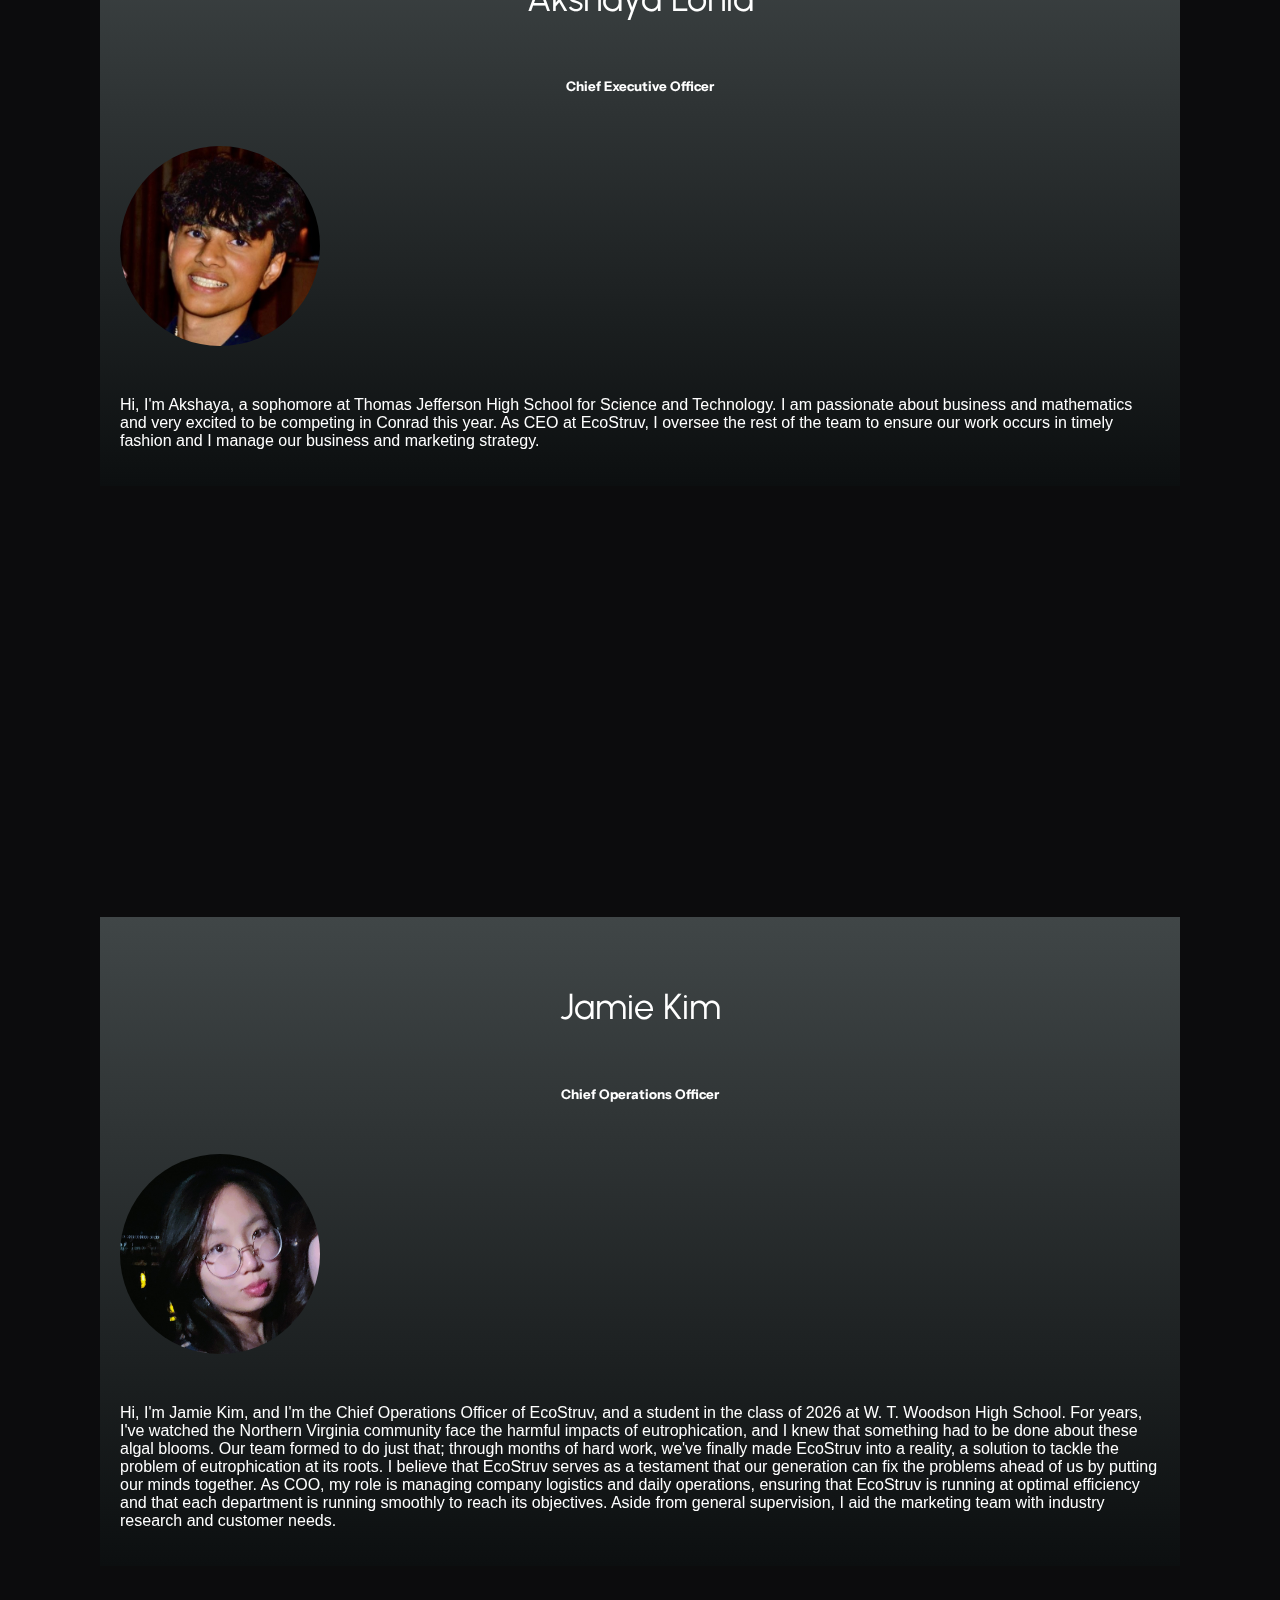
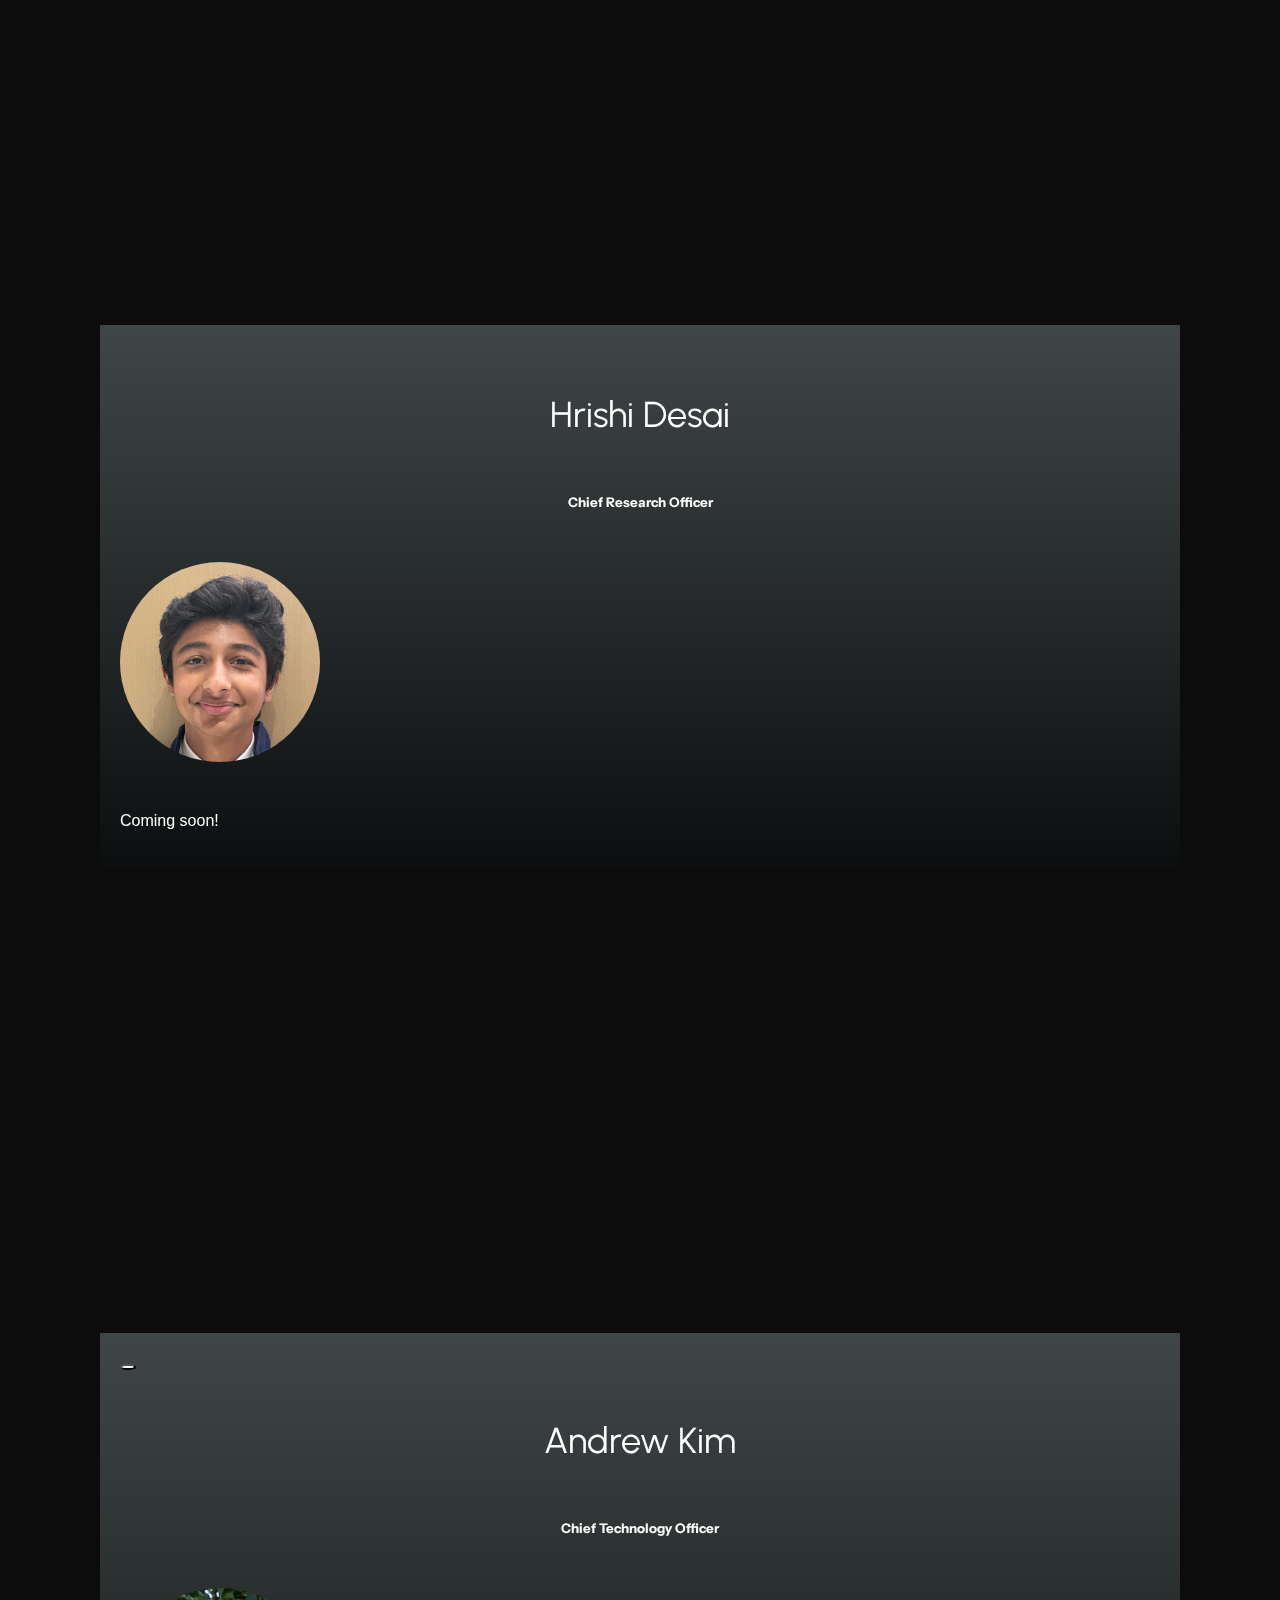
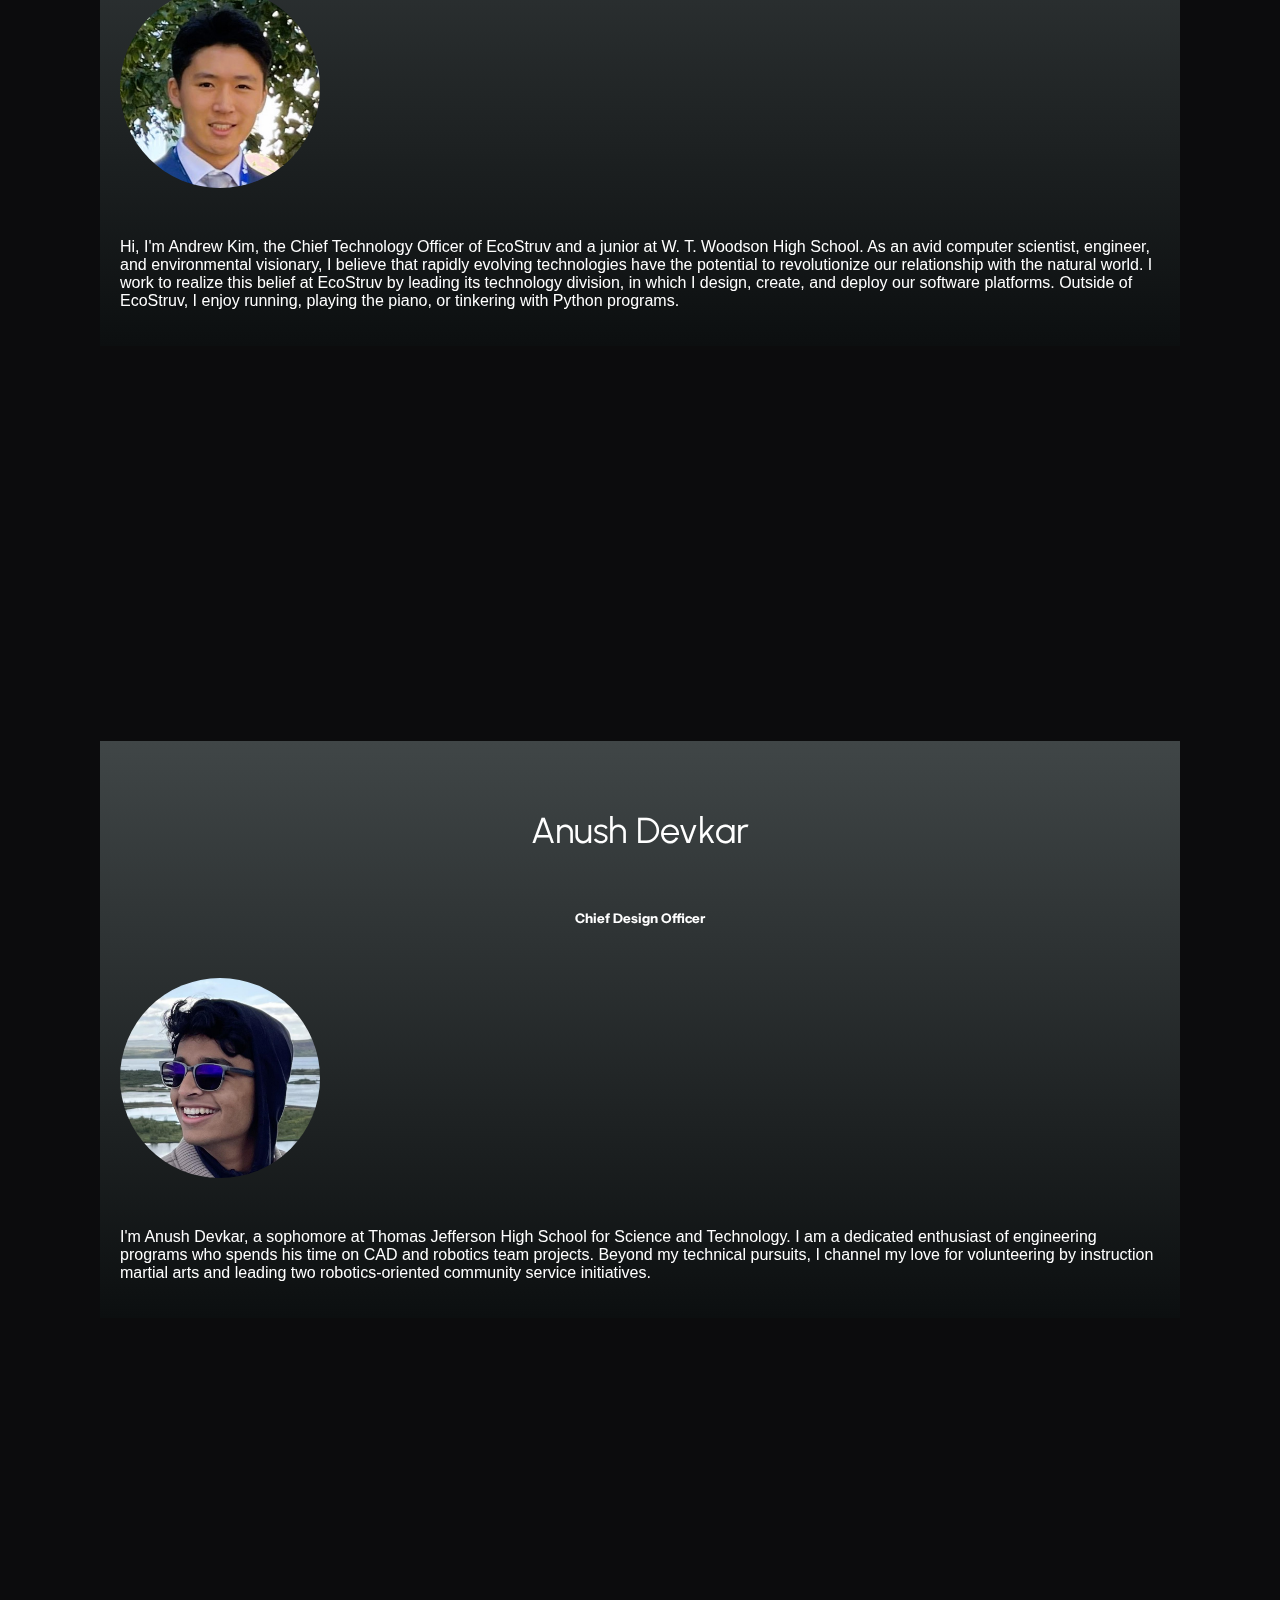
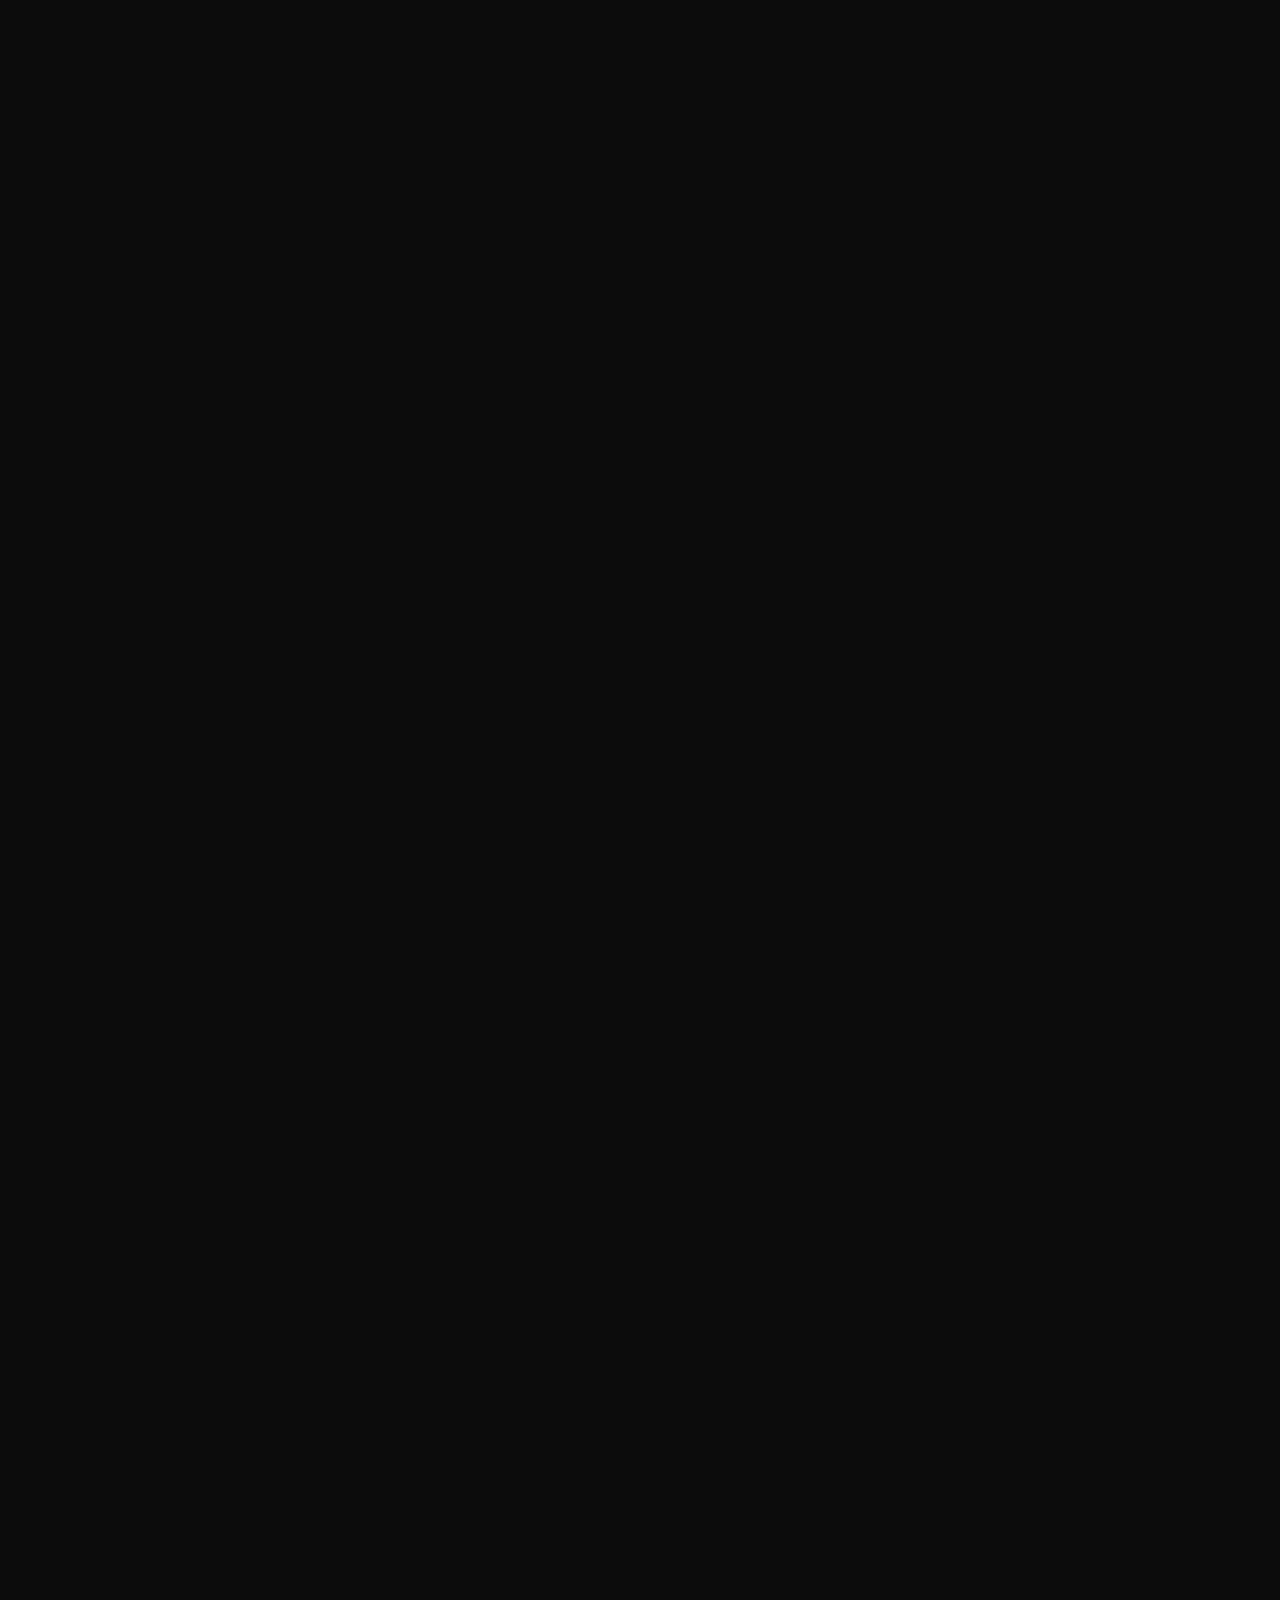
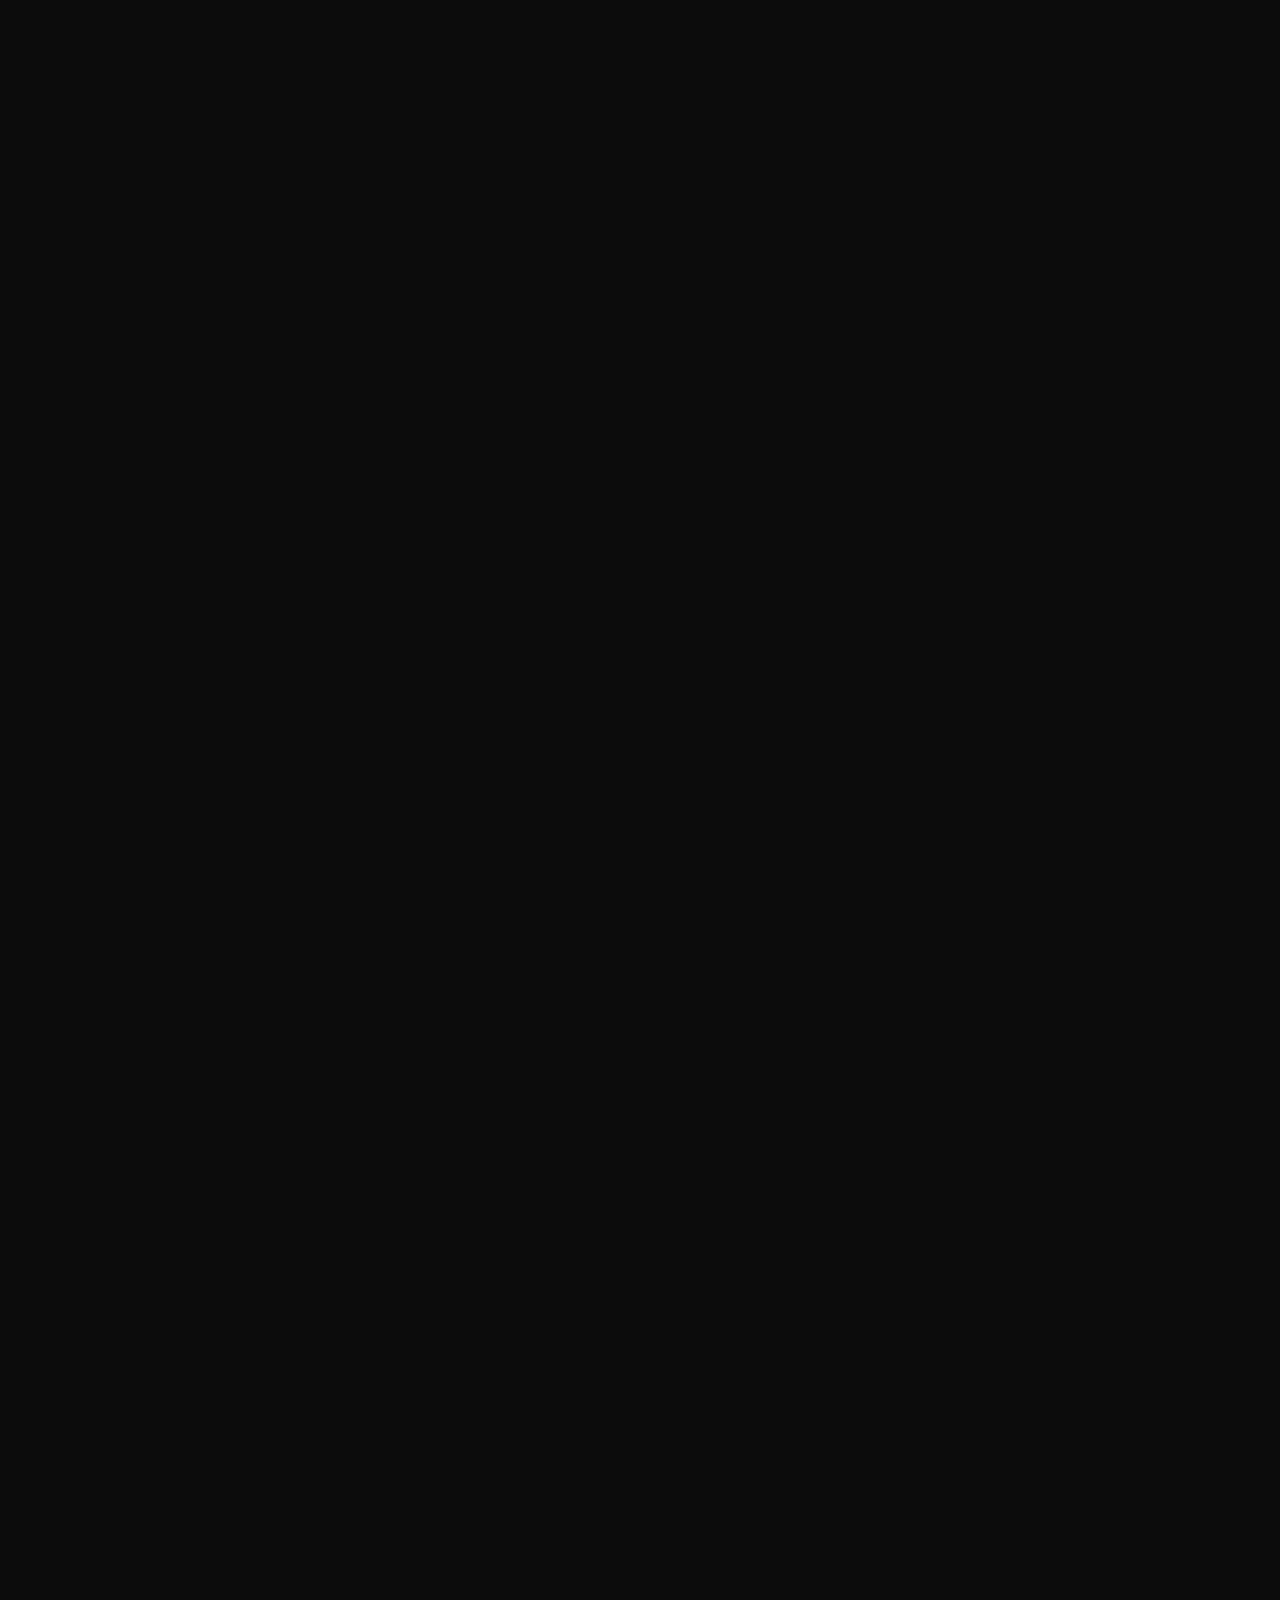
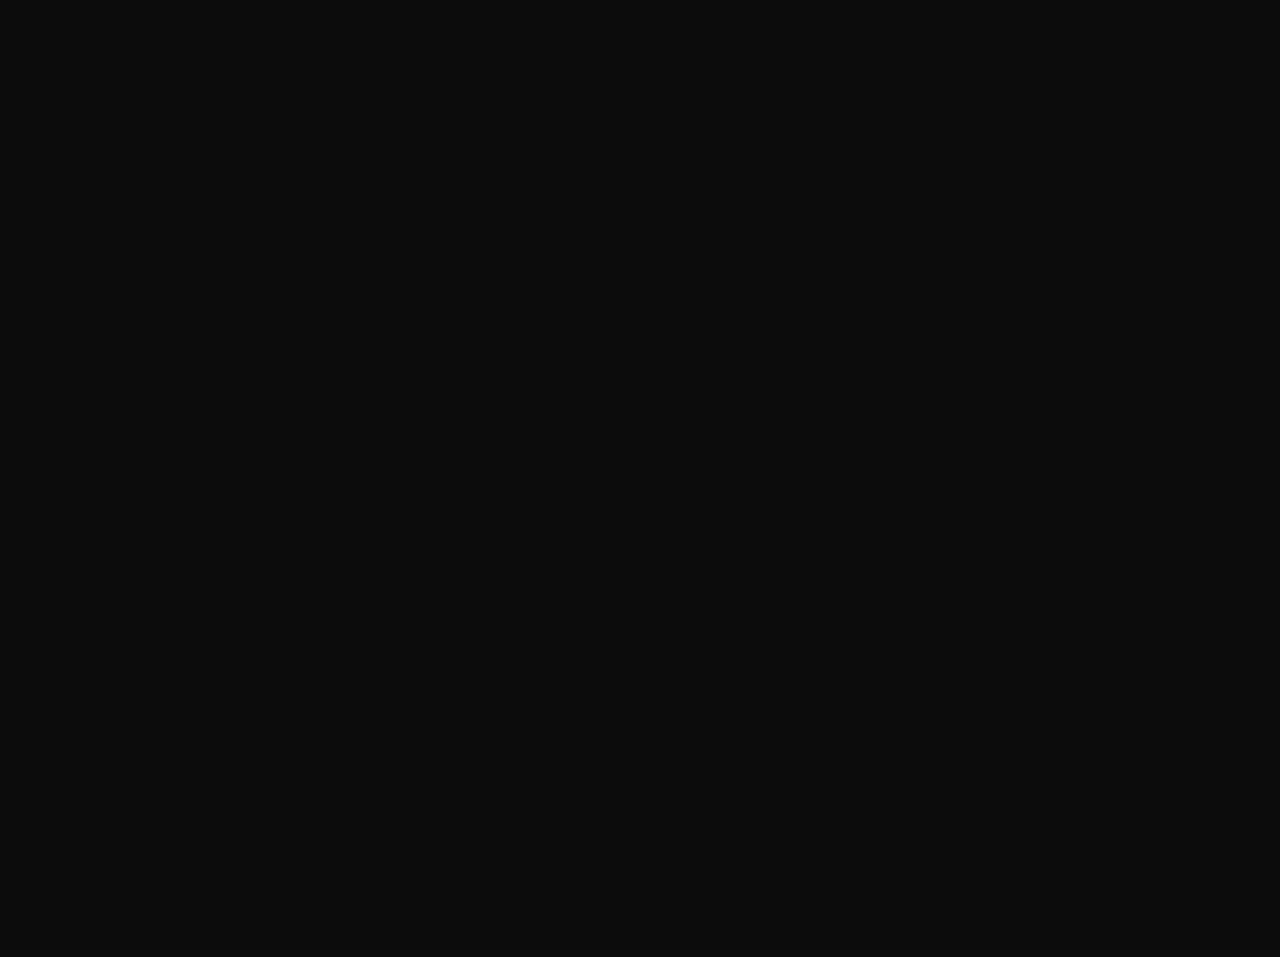
<file: team.html>
<!DOCTYPE html>
<html lang="en">
<head>
    <meta charset="UTF-8">
    <meta name="viewport" content="width=device-width, initial-scale=1.0">
    <title>Our Team</title>
    <link rel="icon" type="image/x-icon" href="./assets/green-gem.png">

    <!-- Styling -->
    <link href="https://cdn.jsdelivr.net/npm/bootstrap@5.2.0-beta1/dist/css/bootstrap.min.css" rel="stylesheet" integrity="sha384-0evHe/X+R7YkIZDRvuzKMRqM+OrBnVFBL6DOitfPri4tjfHxaWutUpFmBp4vmVor" crossorigin="anonymous">
    <link rel="stylesheet" href="https://unpkg.com/aos@next/dist/aos.css" />
    <link rel="stylesheet" href="./css/style.css">
    <link rel="stylesheet" href="./css/team.css">
    <link rel="stylesheet" href="./css/queries.css">

    <!-- Fonts -->
    <link rel="preconnect" href="https://fonts.googleapis.com">
    <link rel="preconnect" href="https://fonts.gstatic.com" crossorigin>
    <link href="https://fonts.googleapis.com/css2?family=Instrument+Sans:wght@400;500;600;700&family=Inter:wght@400;600;700;800&family=Urbanist:wght@400;500;600;700;900&display=swap" rel="stylesheet">
    <link href="https://api.fontshare.com/v2/css?f[]=satoshi@700,500,400&display=swap" rel="stylesheet">

    <!-- Icons -->
    <link rel="stylesheet" href="https://fonts.googleapis.com/css2?family=Material+Symbols+Outlined:opsz,wght,FILL,GRAD@20..48,100..700,0..1,-50..200" />
    <link rel="stylesheet" href="https://cdn.jsdelivr.net/npm/bootstrap-icons@1.11.2/font/bootstrap-icons.min.css">
</head>

<body>
    <!-- ---------------- NAVBAR ---------------- -->
    <nav data-aos="fade-down" data-aos-duration="800" class="navbar navbar-expand-lg bg-body-tertiary">
        <div class="container-fluid">
            <a data-aos="fade-down" class="navbar-brand" href="./">
                <img id="navbar-image" src="./assets/green-gem.png" alt="Logo" width="24" height="24" class="d-inline-block align-text-top">
                <span id="navbar-text">EcoStruv</span>
            </a>
            <button class="navbar-toggler" type="button" data-bs-toggle="collapse" data-bs-target="#navbarSupportedContent" aria-controls="navbarSupportedContent" aria-expanded="false" aria-label="Toggle navigation">
                <span class="material-symbols-outlined">menu</span>
            </button>
            <div class="collapse navbar-collapse" id="navbarSupportedContent">
                <ul class="navbar-nav me-auto mb-2 mb-lg-0">
                    <li data-aos="fade-down" class="nav-item"><a class="nav-link" href="./team">Our Team</a></li>
                    <li data-aos="fade-down" class="nav-item"><a class="nav-link" href="./insights">Insights</a></li>
                    <li data-aos="fade-down" class="nav-item"><a class="nav-link" href="/contact">Contact</a></li>
                </ul>
            </div>
        </div>
    </nav>

    <!-- ---------------- INTRO ---------------- -->
    <div data-aos="fade-up" data-aos-duration="2000" class="intro-default">
        <h1 class="title">Our Team</h1>
    </div>


    <!-- ---------------- MAIN ---------------- -->
    <div data-aos="fade-up" data-aos-duration="1000" class="container-fluid" id="main">
        <!-- ---------------- MAIN ---------------- -->
        <div class="section-container">
            <h5 data-aos="fade-up" data-aos-duration="1000" data-aos-delay="600" class="bold-heading">Executive Leadership</h5>
            <div data-aos="fade-up" data-aos-duration="1000" data-aos-delay="800" class="section-container" id="team-pentagon">
            <div class="pentagon row">
                <button type="button" class="member col-xs-6 col-sm-6" data-bs-target="#modal1" data-bs-toggle="modal" id="member1">
                    <img src="./assets/akshaya.jpg">
                    <h5>Akshaya Lohia</h5>
                    <p>Chief Executive Officer</p>
                </button>
                <button type="button" class="member col-xs-6 col-sm-6" data-bs-target="#modal2" data-bs-toggle="modal" id="member2">
                    <img src="./assets/jamie.jpg">
                    <h5>Jamie Kim</h5>
                    <p>Chief Operations Officer</p>
                </button>
                <button type="button" class="member col-xs-6 col-sm-6" data-bs-target="#modal3" data-bs-toggle="modal" id="member3">
                    <img src="./assets/hrishi.jpg">
                    <h5>Hrishi Desai</h5>
                    <p>Chief Research Officer</p>
                </button>
                <button type="button" class="member col-xs-6 col-sm-6" data-bs-target="#modal4" data-bs-toggle="modal" id="member4">
                    <img src="./assets/andrew.jpg">
                    <h5>Andrew Kim</h5>
                    <p>Chief Technology Officer</p>
                </butto5>
                <button type="button" class="member bottom col-xs-12 col-sm-12" data-bs-target="#modal5" data-bs-toggle="modal" id="member5">
                    <img src="./assets/anush.jpg">
                    <h5>Anush Devkar</h5>
                    <p>Chief Design Officer</p>
                </button>
            </div>            
        </div>

        <div class="modal fade" id="modal1" tabindex="-1" aria-labelledby="exampleModalLabel" aria-hidden="true">
            <div class="modal-dialog">
                <div class="modal-content">
                    <div class="modal-body">
                        <h4 class="bio-name">Akshaya Lohia</h4>
                        <h5 class="bio-position">Chief Executive Officer</h5>
                        <img class="bio-image d-block mx-auto" src="./assets/akshaya.jpg">
                        <p class="bio-text">Hi, I'm Akshaya, a sophomore at Thomas Jefferson High School for Science and Technology. I am passionate about business and mathematics and very excited to be competing in Conrad this year. As CEO at EcoStruv, I oversee the rest of the team to ensure our work occurs in timely fashion and I manage our business and marketing strategy.</p>
                    </div>
                </div>
            </div>
        </div>

        <div class="modal fade" id="modal2" tabindex="-1" aria-labelledby="exampleModalLabel" aria-hidden="true">
            <div class="modal-dialog">
                <div class="modal-content">
                    <div class="modal-body">
                        <h4 class="bio-name">Jamie Kim</h4>
                        <h5 class="bio-position">Chief Operations Officer</h5>
                        <img class="bio-image d-block mx-auto" src="./assets/jamie.jpg">
                        <p class="bio-text">Hi, I'm Jamie Kim, and I'm the Chief Operations Officer of EcoStruv, and a student in the class of 2026 at W. T. Woodson High School. For years, I've watched the Northern Virginia community face the harmful impacts of eutrophication, and I knew that something had to be done about these algal blooms. Our team formed to do just that; through months of hard work, we've finally made EcoStruv into a reality, a solution to tackle the problem of eutrophication at its roots. I believe that EcoStruv serves as a testament that our generation can fix the problems ahead of us by putting our minds together. As COO, my role is managing company logistics and daily operations, ensuring that EcoStruv is running at optimal efficiency and that each department is running smoothly to reach its objectives. Aside from general supervision, I aid the marketing team with industry research and customer needs.</p>
                    </div>
                </div>
            </div>
        </div>

        <div class="modal fade" id="modal3" tabindex="-1" aria-labelledby="exampleModalLabel" aria-hidden="true">
            <div class="modal-dialog">
                <div class="modal-content">
                    <div class="modal-body">
                        <h4 class="bio-name">Hrishi Desai</h4>
                        <h5 class="bio-position">Chief Research Officer</h5>
                        <img class="bio-image d-block mx-auto" src="./assets/hrishi.jpg">
                        <p class="bio-text">
                            Coming soon!
                        </p>
                    </div>
                </div>
            </div>
        </div>

        <div class="modal fade" id="modal4" tabindex="-1" aria-labelledby="exampleModalLabel" aria-hidden="true">
            <div class="modal-dialog">
                <div class="modal-content">
                    <button type="button" class="btn-close d-sm-none" data-bs-dismiss="modal" aria-label="Close"></button>
                    <div class="modal-body">
                        <h4 class="bio-name">Andrew Kim</h4>
                        <h5 class="bio-position">Chief Technology Officer</h5>
                        <img class="bio-image d-block mx-auto" src="./assets/andrew.jpg">
                        <p class="bio-text">Hi, I'm Andrew Kim, the Chief Technology Officer of EcoStruv and a junior at W. T. Woodson High School. As an avid computer scientist, engineer, and environmental visionary, I believe that rapidly evolving technologies have the potential to revolutionize our relationship with the natural world. I work to realize this belief at EcoStruv by leading its technology division, in which I design, create, and deploy our software platforms. Outside of EcoStruv, I enjoy running, playing the piano, or tinkering with Python programs.</p>
                    </div>
                </div>
            </div>
        </div>

        <div class="modal fade" id="modal5" tabindex="-1" aria-labelledby="exampleModalLabel" aria-hidden="true">
            <div class="modal-dialog">
                <div class="modal-content">
                    <div class="modal-body">
                        <h4 class="bio-name">Anush Devkar</h4>
                        <h5 class="bio-position">Chief Design Officer</h5>
                        <img class="bio-image d-block mx-auto" src="./assets/anush.jpg">
                        <p class="bio-text">I'm Anush Devkar, a sophomore at Thomas Jefferson High School for Science and Technology. I am a dedicated enthusiast of engineering programs who spends his time on CAD and robotics team projects. Beyond my technical pursuits, I channel my love for volunteering by instruction martial arts and leading two robotics-oriented community service initiatives.</p>
                    </div>
                </div>
            </div>
        </div>

        <!-- ---------------- MARKETING ---------------- -->
        <div data-aos="fade-up" data-aos-duration="1000" class="section-container">
            <h5 class="bold-heading">Marketing Team</h5>
            <div class="subtask-container row">
                <div data-aos="fade-up" data-aos-duration="1000" class="subtask col-xs-6 col-sm-6 col-md-4 col-lg-4">
                    <div class="subtask-icon marketing-icon"><i class="bi bi-palette"></i></div>
                    <h6 class="subtask-name">Brand Strategy</h6>
                    Develop and implement a compelling brand strategy that communicates EcoStruv's commitment to environmental sustainability and cost-effective farming.
                </div>
                <div data-aos="fade-up" data-aos-duration="1000" data-aos-delay="200" class="subtask col-xs-6 col-sm-6 col-md-4 col-lg-4">
                    <div class="subtask-icon marketing-icon"><i class="bi bi-bar-chart-line"></i></div>
                    <h6 class="subtask-name">Market Research</h6>
                    Conduct thorough market research to understand customer needs, industry trends, and competitive landscapes.
                </div>
                <div data-aos="fade-up" data-aos-duration="1000" data-aos-delay="400" class="subtask col-xs-6 col-sm-6 col-md-4 col-lg-4">
                    <div class="subtask-icon marketing-icon"><i class="bi bi-megaphone"></i></div>
                    <h6 class="subtask-name">Digital/Traditional Marketing</h6>
                    Execute comprehensive marketing campaigns, leveraging both digital platforms and traditional channels to reach diverse audiences.
                </div>
            </div>
        </div>

        <!-- ---------------- DESIGN ---------------- -->
        <div data-aos="fade-up" data-aos-duration="1000" class="section-container">
            <h5 class="bold-heading">Design Team</h5>
            <div class="subtask-container row">
                <div class="d-none d-md-block col-md-2 col-lg-2"></div>
                <div data-aos="fade-up" data-aos-duration="1000" class="subtask col-xs-6 col-sm-6 col-md-4 col-lg-4">
                    <div class="subtask-icon design-icon "><i class="bi bi-tools"></i></div>
                    <h6 class="subtask-name">Product Design</h6>
                    Ensure that the electrochemical filter is not only efficient but also ergonomically designed for ease of use.
                </div>
                <div data-aos="fade-up" data-aos-duration="1000" data-aos-delay="200" class="subtask col-xs-6 col-sm-6 col-md-4 col-lg-4">
                    <div class="subtask-icon design-icon "><i class="bi bi-droplet"></i></div>
                    <h6 class="subtask-name">Sustainability Aesthetics</h6>
                    Integrate sustainable design principles to align with EcoStruv's eco-friendly ethos.
                </div>
            </div>
        </div>

        <!-- ---------------- TECHNOLOGY ---------------- -->
        <div data-aos="fade-up" data-aos-duration="1000" class="section-container">
            <h5 class="bold-heading">Technology Team</h5>
            <div class="subtask-container row">
                <div class="d-none d-md-block col-md-2 col-lg-2"></div>
                <div data-aos="fade-up" data-aos-duration="1000" class="subtask col-xs-6 col-sm-6 col-md-4 col-lg-4">
                    <div class="subtask-icon technology-icon"><i class="bi bi-code"></i></div>
                    <h6 class="subtask-name">Website Development</h6>
                    Spearhead the development of the EcoStruv website, ensuring a seamless and responsive user experience across devices.
                </div>
                <div data-aos="fade-up" data-aos-duration="1000" data-aos-delay="200" class="subtask col-xs-6 col-sm-6 col-md-4 col-lg-4">
                    <div class="subtask-icon technology-icon"><i class="bi bi-cursor" id="cursor"></i></div>
                    <h6 class="subtask-name">Innovative Features</h6>
                    Integrate cutting-edge web technologies to enhance user engagement and interaction on the EcoStruv platform.
                </div>
            </div>
        </div>

        <!-- ---------------- RESEARCH ---------------- -->
        <div data-aos="fade-up" data-aos-duration="1000" class="section-container">
            <h5 class="bold-heading">Research Team</h5>
            <div class="subtask-container row">
                <div class="d-none d-md-block col-md-2 col-lg-2"></div>
                <div data-aos="fade-up" data-aos-duration="1000" class="subtask col-xs-6 col-sm-6 col-md-4 col-lg-4">
                    <div class="subtask-icon research-icon"><i class="bi bi-file-earmark-check"></i></div>
                    <h6 class="subtask-name">Scientific Validation</h6>
                    Affirm that EcoStruv's technology is backed by the latest scientific findings and environmentally sound principles.
                </div>
                <div data-aos="fade-up" data-aos-duration="1000" data-aos-delay="200" class="subtask col-xs-6 col-sm-6 col-md-4 col-lg-4">
                    <div class="subtask-icon research-icon"><i class="bi bi-shield-lock"></i></div>
                    <h6 class="subtask-name">Regulatory Compliance</h6>
                    Stay informed about and ensure compliance with relevant regulations and standards in agriculture and environmental protection.
                </div>
            </div>
        </div>
    </div>

    

    <!-- ---------------- FOOTER ---------------- -->
    <div data-aos="fade-up" data-aos-duration="1000" class="row" id="footer">
        <div data-aos="fade-up" data-aos-duration="1000" class="footer-col col-sm-12 col-md-6 col-lg-8" id="footer-company">
            <div id="footer-brand">
                <img src="./assets/green-gem.png" id="footer-image" height="24" width="24">
                <span id="footer-name">EcoStruv</span>
            </div>
            <div class="footer-light">Annandale, VA</div>
            <div class="footer-light">United States of America</div>
            <div class="footer-light">&copy; EcoStruv 2024, All Rights Reserved.</div>
            <a href="mailto:team@ecostruv.tech" id="footer-email">team@ecostruv.tech</a>
        </div>
        <div data-aos="fade-up" data-aos-duration="1000" class="footer-col footer-links col-sm-6 col-md-3 col-lg-2">
            <div class="footer-header links-header">Quick Links</div>
            <a href="./" class="footer-link">Home</a>
            <a href="./team" class="footer-link">Our Team</a>
            <a href="./insights" class="footer-link">Insights</a>
            <a href="./contact" class="footer-link">Contact</a>
        </div>
        <div data-aos="fade-up" data-aos-duration="1000" class="footer-col footer-links col-sm-6 col-md-3 col-lg-2">
            <div class="footer-header links-header">Social</div>
            <a target="_blank" href="https://www.linkedin.com/company/ecostruv/about" class="footer-link">LinkedIn</a>
            <a target="_blank" href="https://www.github.com/ecostruv/" class="footer-link">GitHub</a>
            <a target="_blank" href="https://www.instagram.com/ecostruv" class="footer-link">Instagram</a>
        </div>
    </div>
        
        
    <script src="https://cdn.jsdelivr.net/npm/bootstrap@5.2.0-beta1/dist/js/bootstrap.bundle.min.js" integrity="sha384-pprn3073KE6tl6bjs2QrFaJGz5/SUsLqktiwsUTF55Jfv3qYSDhgCecCxMW52nD2" crossorigin="anonymous"></script>
    <script src="https://ajax.googleapis.com/ajax/libs/jquery/3.6.0/jquery.min.js"></script>
    <script src="https://unpkg.com/aos@next/dist/aos.js"></script>
    <script>AOS.init();</script>
    <script src="./js/team.js"></script>
</body>
</html>
</file>
<file: css/style.css>
/* ---------------- MAIN STYLES ---------------- */
* {
    color: white;
    box-sizing: border-box;
}

body {
    background-color: #0C0C0D;
    /* background-color: navy; */
    padding-bottom: 50px;
}



/* ---------------- NAVBAR ---------------- */
nav {
    background-color: #0c0c0d30;
    z-index: 1;
}

#navbar-image {
    margin-top: 2px;
}

#navbar-text {
    margin-left: 4px;

    font-weight: 700;
    font-family: 'Instrument Sans', sans-serif;
    font-size: 20px;
}

.nav-item {
    font-family: 'Satoshi', sans-serif;
    font-weight: 500;
}

.nav-link {
    color: white;
    transition: color 0.5s;
}

.nav-link:hover, .nav-link:active {
    color: #51aa6a;
} 


/* ---------------- BODY ---------------- */
.intro-default {
    height: 250px;
    margin-top: 100px;
}

.title {
    font-size: 60px;
    font-family: 'Urbanist', sans-serif;
    text-align: center;
}

/* ---------------- BODY ---------------- */
#main {
    padding: 10px;
    max-width: 100%;
}

.section-container {
    margin: auto auto 100px auto;
    padding: 40px 10px 10px 10px;

    max-width: 1100px;
}

.section-title {
    margin-bottom: 20px;
    
    text-align: center;
    font-family: 'Urbanist', sans-serif;
    font-size: 36px;
}

.section-emphasis {
    color: #F26D0F !important;
}

.text {
    margin: auto;
    max-width: 800px;

    font-family: 'Satoshi', sans-serif;
    font-size: 18px;
}

.bold-heading {
    font-weight: 800;
    font-size: 30px;
    font-family: 'Satoshi', sans-serif;
    text-align: center;
    margin-bottom: 40px;
}

#transforming {
    background: linear-gradient(180deg,rgba(43,101,181,.44) 0%,rgba(71,79,89,.21) 100%);
    height: 500px;
    border-radius: 16px;
}


/* ---------------- FOOTER ---------------- */
#footer {
    margin-top: 50px;
    width: 100%;
    font-family: 'Satoshi', sans-serif;
}

#footer-name {
    font-size: 20px;
    font-weight: 800;
    font-family: 'Instrument Sans', sans-serif;
    margin-left: 4px;
    position: relative;
    top: 2px;
}

#footer-email {
    display: block;
    color: white;
}

.footer-light {
    color: gray !important;
    margin-bottom: 6px;
}

.footer-header {
    color: gray !important;
    font-weight: 700;
}

.footer-link {
    text-decoration: none;
    display: block;
    margin-bottom: 5px;
    color: white;
    transition: color 0.3s;
}

.footer-link:hover, .footer-link:active {
    text-decoration: none;
    color: #F26D0F !important;
}
</file>
<file: css/contact.css>
#main {
    margin-top: 60px;
}

#contact-container {
    padding-right: 40px;
}

#get-in-touch {
    font-family: 'Satoshi', sans-serif;
    font-weight: 700;
    font-size: 54px;
    margin-bottom: 20px;
}

#contact-text {
    margin-bottom: 40px;
    color: gray;
}

.contact-row {
    max-width: 100%;
    margin: 0;
    font-family: 'Satoshi', sans-serif;
    text-decoration: none;
    margin-bottom: 25px;
    transition: transform 0.5s ease-in-out;
}

.contact-row:hover {
    transform: scale(1.05);
}

.contact-icon {
    border: 8px solid #0C0C0D;
    background-color: #27342b;
    aspect-ratio: 1;
    border-radius: 16px;
    display: flex;
    justify-content: center;
    align-items: center;
}

.contact-icon > i {
    font-size: 36px;
    color: #51aa6a;
}



.contact-details {
    padding: 14px 0 0 12px !important;
}

.contact {
    font-weight: 700;
    font-size: 24px;
    margin-top: -4px;
}

#message-div {
    background-color: #27342b;
    border-radius: 20px;
    padding: 40px;
}

#message-title {
    width: 100%;
    text-align: center;
    font-family: 'Urbanist', sans-serif;
    font-size: 34px;
    font-weight: 700;
    margin-bottom: 20px;
}

#message-message {
    font-family: 'Satoshi', sans-serif;
    margin-bottom: 30px;
    text-align: center;
    color: gray;
}

.form-section {
    display: block;
    width: 100%;
    margin-bottom: 20px;
}

.form-input {
    width: 100%;
    background: none;
    height: 54px;
    border-radius: 27px;
    border: 1px solid #3a4b3f;
    font-family: 'Satoshi', sans-serif;
    padding: 20px;
}

.form-input:active {
    border: none;
}

#message {
    height: 120px;
}

#submit {
    width: 100%;
    font-family: 'Satoshi', sans-serif;
    width: 100% !important;
    height: 50px;
    border-radius: 27px;
    border: none;
    color: #27342b;
    font-weight: 500;
    transition: ease-in 0.2s;
}

#submit:hover, #submit:active {
    background-color: #3c4e41;
    color: white;
}
</file>
<file: css/queries.css>
/* ---------------- MEDIUM AND LARGER ---------------- */
@media (min-width: 768px) {
    nav {
        padding: 14px 100px 14px 100px !important;
    }

    .navbar-nav {
        position: absolute;
        right: 0;
        padding-right: 100px;
    }

    .nav-item {
        padding: 0px 30px;
    }

    #intro-container {
        height: 80vh; 
        margin-bottom: 20vh;    
    }

    #intro-subtitle {
        font-size: 24px;
        line-height: 160%;
    }

    #learn-more {
        top: 50px;
    }

    #footer {
        padding: 40px 80px 100px 0;
    }

    #footer-company {
        padding-left: 14%;
    }

    #footer-brand {
        margin-bottom: 30px;
    }    

    .footer-header {
        margin-bottom: 30px;
    }

    #footer-email {
        margin-top: 30px;
        font-family: 'Inter', sans-serif;
    }

    .footer-links {
        padding-left: 5%;
    }
}


/* ---------------- SMALL AND SMALLER ---------------- */
@media (max-width: 767px) {
    .navbar-collapse {
        padding-top: 10px;
    }

    .nav-item {
        padding: 10px;
    }

    #intro-text {
        margin-top: -50px;
    }

    #intro-subtitle {
        font-size: 18px;
    }

    #learn-more {
        top: 40px;
    }

    #footer {
        padding: 40px 40px 20px 40px;
    }

    #footer-brand {
        margin-bottom: 10px;
    }

    .footer-col {
        margin-bottom: 80px;
    }

    .footer-links {
        max-width: 50%;
        flex-basis: 50%;
    }
    
    .footer-header {
        margin-bottom: 10px;
    }
}
</file>
<file: css/insights.css>
.letter-paragraph {
    margin-bottom: 15px;
}

#signatures {
    margin-top: 30px;
    font-style: italic;
    text-align: right;
}
</file>
<file: css/team.css>
/* ---------------- MEMBER BIOS ---------------- */
.member {
    width: 160px;
    text-align: center;
    background: none;
    border: none;
}

.member:hover {
    color: #f26d0f;
}

.member h5 {
    font-weight: 700;
    font-family: 'Urbanist', sans-serif;
}

.member p {
    font-family: 'Satoshi', sans-serif;
    /* color: gray; */
}


.member img {
    width: 100px;
    height: 100px;
    border-radius: 50%;
    display: block;
    margin: 0 auto 10px auto;
}



.member h2, .member p {
    margin: 5px 0;
}

.modal-dialog {
    height: 88vh;
}

.modal-content {
    margin-top: 20%;
    background: linear-gradient(180deg, #404647, #0c0f10 100%);
    border: none;
}

.btn-close {
    background-color: #ffffff;
    border-radius: 50%;
}

.bio-name {
    text-align: center;
    padding-bottom: 10px;
    font-size: 36px;
    font-family: 'Urbanist', sans-serif;
    font-weight: 400;
}

.bio-position {
    text-align: center;
    padding-bottom: 30px;
    font-family: 'Instrument Sans', sans-serif;
}

.bio-image {
    max-width: 200px;
    margin: auto;
    margin-bottom: 30px;
    border-radius: 50%;
}

.bio-text {
    font-family: 'Satoshi', sans-serif;
}



.subtask-container {
    font-family: 'Satoshi', sans-serif;
    text-align: center;
    margin-bottom: 100px;
}

.subtask-icon {
    padding: 8px;
    border-radius: 18px;
    width: 80px;
    height: 80px;
    margin: auto;
    margin-bottom: 16px;
}

.subtask-icon > i {
    font-size: 48px;
    position: relative;
    top: -4px;
}

.subtask-name {
    color: white;
    font-size: 20px;
    font-weight: 700;
}

.subtask {
    color: gray;
}

.marketing-icon {
    background-color: #441814;
}

.marketing-icon > i {
    color: #ae2012;
}

.design-icon {
    background-color: #20092f;
}

.design-icon > i {
    color: #7209b7;
}

.technology-icon {
    background-color: #0f1e34;
}

.technology-icon > i {
    color: #3959ff;
}

.bi-cursor {
    font-size: 40px !important;
    width: 100%;
    text-align: center !important;
    position: relative !important;
    top: 1px !important;
}

.research-icon {
    background-color: #2b392f;
}

.research-icon > i {
    color: #51aa6a;
}



#signatures {
    text-align: right;
}


@media (min-width: 768px) {
    #team-pentagon {
        padding-top: 160px;
        display: flex;
        justify-content: center;
        align-items: center;
    }
    .pentagon {
        position: relative;
        width: 600px;
        height: 600px;
        margin-top: -70px;
    }

    .member {
        position: absolute;
        transform: translateY(-50%) translateX(-50%);
        transition: transform 0.5s ease-in-out, color 0.5s ; 
    }

    .member:hover {
        transform: translateY(-50%) translateX(-50%) scale(1.2);
    }

    #member1 { top: 0; left: 50%; }
    #member2 { top: 25%; left: 84%; }
    #member3 { top: 65%; left: 70%; }
    #member4 { top: 65%; left: 30%; }
    #member5 { top: 25%; left: 16%; }

    .modal-content {
        padding: 20px;
    }
}

@media (max-width: 767px) {
    #team-pentagon, .pentagon {
        margin: 0;
        padding: 0;
        width: 100%;
    }

    #team-pentagon {
        margin-bottom: 200px;
    }

    .member {
        width: 50%;
        margin-bottom: 20px;
    }

    .bottom {
        width: 100%;
    }

    .modal-content {
        padding: 10px;
    }

    .bio-text {
        margin: 0;
    }

    .subtask {
        margin-bottom: 100px;
    }
}
</file>
